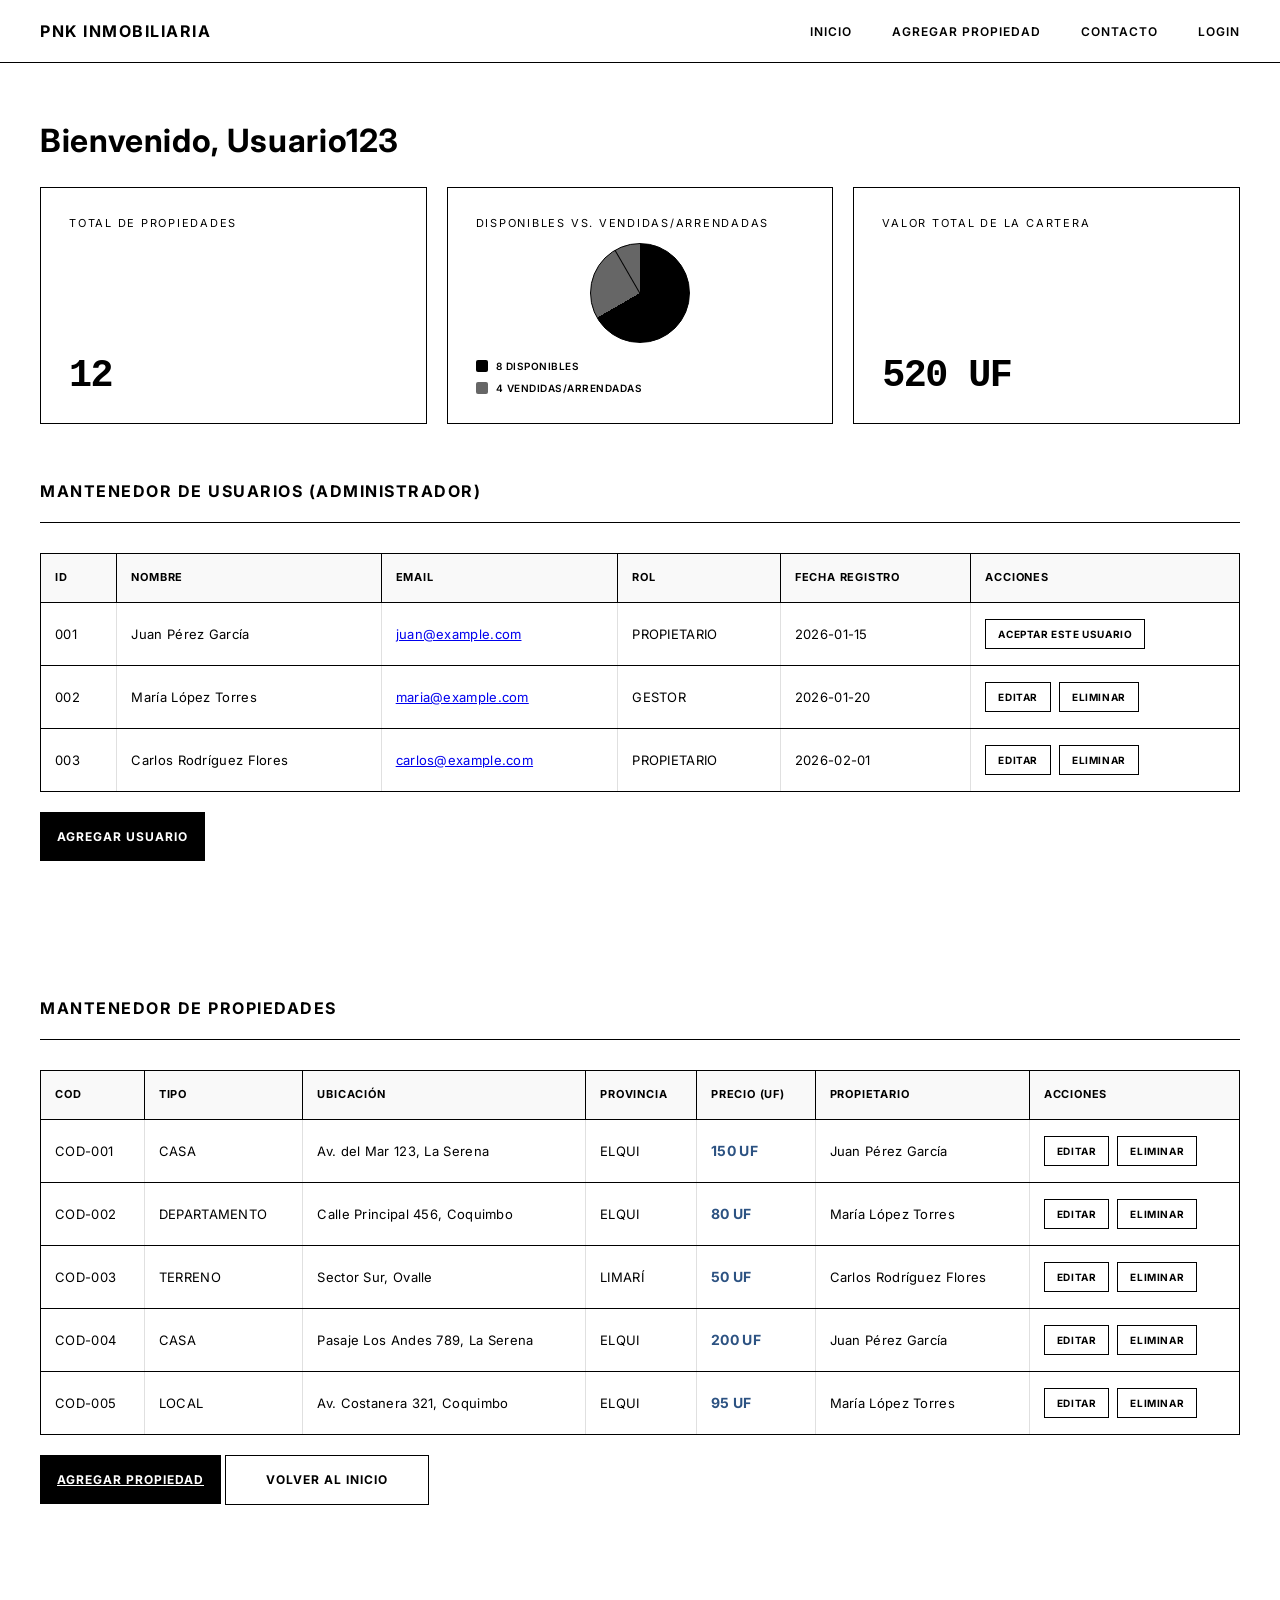
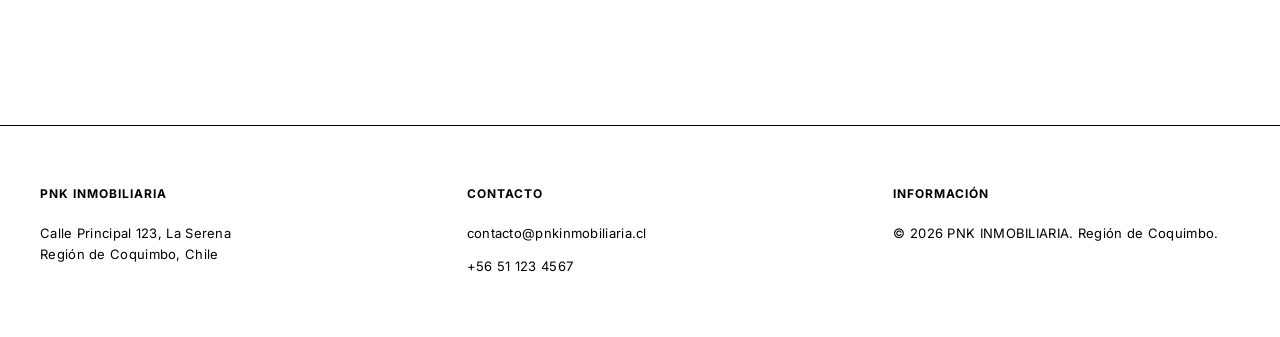
<file: dashboard.html>
<!DOCTYPE html>
<html lang="es">

<head>
    <meta charset="UTF-8">
    <meta name="viewport" content="width=device-width, initial-scale=1.0">
    <meta name="description" content="PNK INMOBILIARIA - Dashboard Administrativo.">
    <title>DASHBOARD | PNK INMOBILIARIA</title>
    <link rel="preconnect" href="https://fonts.googleapis.com">
    <link rel="preconnect" href="https://fonts.gstatic.com" crossorigin>
    <link href="https://fonts.googleapis.com/css2?family=Inter:wght@400;600;700&display=swap" rel="stylesheet">
    <link rel="stylesheet" href="styles.css">
</head>

<body>
    <nav class="navbar" role="navigation" aria-label="Navegación principal">
        <div class="navbar-content">
            <a href="index.html" class="brand">PNK INMOBILIARIA</a>
            <ul class="nav-links">
                <li><a href="index.html">INICIO</a></li>
                <li><a href="publicacion-inmueble.html">AGREGAR PROPIEDAD</a></li>
                <li><a href="#contacto">CONTACTO</a></li>
                <li><a href="login.html">LOGIN</a></li>
            </ul>
        </div>
    </nav>

    <main class="dashboard-main">
        <section class="dashboard-hero">
            <h1>Bienvenido, Usuario123</h1>
            <div class="dashboard-metrics">
                <div class="metric-card">
                    <span class="metric-label">Total de Propiedades</span>
                    <strong class="metric-value">12</strong>
                </div>
                <div class="metric-card">
                    <span class="metric-label">Disponibles vs. Vendidas/Arrendadas</span>
                    <div class="chart-container">
                        <div class="pie-chart"></div>
                        <div class="chart-legend">
                            <div class="legend-item">
                                <span class="legend-color legend-available"></span>
                                <span class="legend-text">8 Disponibles</span>
                            </div>
                            <div class="legend-item">
                                <span class="legend-color legend-sold"></span>
                                <span class="legend-text">4 Vendidas/Arrendadas</span>
                            </div>
                        </div>
                    </div>
                </div>
                <div class="metric-card">
                    <span class="metric-label">Valor Total de la Cartera</span>
                    <strong class="metric-value">520 UF</strong>
                </div>
            </div>
        </section>
        <!-- Mantenedor de Usuarios -->
        <section class="dashboard-section" aria-labelledby="users-title">
            <h2 id="users-title" class="section-title">MANTENEDOR DE USUARIOS (Administrador)</h2>
            <div class="table-wrapper">
                <table role="table" aria-label="Tabla de usuarios registrados">
                    <thead>
                        <tr>
                            <th>ID</th>
                            <th>NOMBRE</th>
                            <th>EMAIL</th>
                            <th>ROL</th>
                            <th>FECHA REGISTRO</th>
                            <th>ACCIONES</th>
                        </tr>
                    </thead>
                    <tbody>
                        <tr>
                            <td>001</td>
                            <td>Juan Pérez García</td>
                            <td><a href="mailto:juan@example.com">juan@example.com</a></td>
                            <td>PROPIETARIO</td>
                            <td>2026-01-15</td>
                            <td class="actions-cell">
                                <button class="btn-action" aria-label="Aceptar usuario Juan Pérez García">Aceptar este
                                    usuario</button>
                            </td>
                        </tr>
                        <tr>
                            <td>002</td>
                            <td>María López Torres</td>
                            <td><a href="mailto:maria@example.com">maria@example.com</a></td>
                            <td>GESTOR</td>
                            <td>2026-01-20</td>
                            <td class="actions-cell">
                                <button class="btn-action"
                                    aria-label="Editar usuario María López Torres">EDITAR</button>
                                <button class="btn-action"
                                    aria-label="Eliminar usuario María López Torres">ELIMINAR</button>
                            </td>
                        </tr>
                        <tr>
                            <td>003</td>
                            <td>Carlos Rodríguez Flores</td>
                            <td><a href="mailto:carlos@example.com">carlos@example.com</a></td>
                            <td>PROPIETARIO</td>
                            <td>2026-02-01</td>
                            <td class="actions-cell">
                                <button class="btn-action"
                                    aria-label="Editar usuario Carlos Rodríguez Flores">EDITAR</button>
                                <button class="btn-action"
                                    aria-label="Eliminar usuario Carlos Rodríguez Flores">ELIMINAR</button>
                            </td>
                        </tr>
                    </tbody>
                </table>
            </div>
            <button class="btn-add" id="btn-add-user" aria-label="Agregar nuevo usuario">AGREGAR USUARIO</button>
        </section>

        <!-- Mantenedor de Propiedades -->
        <section class="dashboard-section" aria-labelledby="properties-title">
            <h2 id="properties-title" class="section-title">MANTENEDOR DE PROPIEDADES</h2>
            <div class="table-wrapper">
                <table role="table" aria-label="Tabla de propiedades registradas">
                    <thead>
                        <tr>
                            <th>COD</th>
                            <th>TIPO</th>
                            <th>UBICACIÓN</th>
                            <th>PROVINCIA</th>
                            <th>PRECIO (UF)</th>
                            <th>PROPIETARIO</th>
                            <th>ACCIONES</th>
                        </tr>
                    </thead>
                    <tbody>
                        <tr>
                            <td>COD-001</td>
                            <td>CASA</td>
                            <td>Av. del Mar 123, La Serena</td>
                            <td>ELQUI</td>
                            <td class="price-cell">150 UF</td>
                            <td>Juan Pérez García</td>
                            <td class="actions-cell">
                                <button class="btn-action" aria-label="Editar propiedad COD-001">EDITAR</button>
                                <button class="btn-action" aria-label="Eliminar propiedad COD-001">ELIMINAR</button>
                            </td>
                        </tr>
                        <tr>
                            <td>COD-002</td>
                            <td>DEPARTAMENTO</td>
                            <td>Calle Principal 456, Coquimbo</td>
                            <td>ELQUI</td>
                            <td class="price-cell">80 UF</td>
                            <td>María López Torres</td>
                            <td class="actions-cell">
                                <button class="btn-action" aria-label="Editar propiedad COD-002">EDITAR</button>
                                <button class="btn-action" aria-label="Eliminar propiedad COD-002">ELIMINAR</button>
                            </td>
                        </tr>
                        <tr>
                            <td>COD-003</td>
                            <td>TERRENO</td>
                            <td>Sector Sur, Ovalle</td>
                            <td>LIMARÍ</td>
                            <td class="price-cell">50 UF</td>
                            <td>Carlos Rodríguez Flores</td>
                            <td class="actions-cell">
                                <button class="btn-action" aria-label="Editar propiedad COD-003">EDITAR</button>
                                <button class="btn-action" aria-label="Eliminar propiedad COD-003">ELIMINAR</button>
                            </td>
                        </tr>
                        <tr>
                            <td>COD-004</td>
                            <td>CASA</td>
                            <td>Pasaje Los Andes 789, La Serena</td>
                            <td>ELQUI</td>
                            <td class="price-cell">200 UF</td>
                            <td>Juan Pérez García</td>
                            <td class="actions-cell">
                                <button class="btn-action" aria-label="Editar propiedad COD-004">EDITAR</button>
                                <button class="btn-action" aria-label="Eliminar propiedad COD-004">ELIMINAR</button>
                            </td>
                        </tr>
                        <tr>
                            <td>COD-005</td>
                            <td>LOCAL</td>
                            <td>Av. Costanera 321, Coquimbo</td>
                            <td>ELQUI</td>
                            <td class="price-cell">95 UF</td>
                            <td>María López Torres</td>
                            <td class="actions-cell">
                                <button class="btn-action" aria-label="Editar propiedad COD-005">EDITAR</button>
                                <button class="btn-action" aria-label="Eliminar propiedad COD-005">ELIMINAR</button>
                            </td>
                        </tr>
                    </tbody>
                </table>
            </div>
            <div class="dashboard-buttons">
                <a href="publicacion-inmueble.html" class="btn-add" aria-label="Agregar nueva propiedad">AGREGAR
                    PROPIEDAD</a>
                <a href="index.html" class="btn-tertiary">VOLVER AL INICIO</a>
            </div>
        </section>
    </main>

    <footer class="footer" role="contentinfo">
        <div class="footer-content">
            <div class="footer-section">
                <h3>PNK INMOBILIARIA</h3>
                <address>
                    <p>Calle Principal 123, La Serena</p>
                    <p>Región de Coquimbo, Chile</p>
                </address>
            </div>
            <div class="footer-section">
                <h4>CONTACTO</h4>
                <p><a href="mailto:contacto@pnkinmobiliaria.cl">contacto@pnkinmobiliaria.cl</a></p>
                <p><a href="tel:+56511234567">+56 51 123 4567</a></p>
            </div>
            <div class="footer-section">
                <h4>INFORMACIÓN</h4>
                <p>&copy; 2026 PNK INMOBILIARIA. Región de Coquimbo.</p>
            </div>
        </div>
    </footer>

    <!-- Modal Agregar Usuario -->
    <div id="modal-add-user" class="modal" aria-hidden="true">
        <div class="modal-content">
            <button class="modal-close" aria-label="Cerrar modal">&times;</button>
            <h2 class="modal-title">AGREGAR USUARIO</h2>

            <div class="form-group">
                <label for="user-type">TIPO DE USUARIO</label>
                <select id="user-type" name="user-type" required>
                    <option value="">Seleccionar tipo de usuario</option>
                    <option value="propietario">PROPIETARIO</option>
                    <option value="gestor">GESTOR INMOBILIARIO</option>
                </select>
            </div>

            <!-- Formulario Propietario -->
            <form id="form-propietario" class="user-form" style="display: none;">
                <fieldset class="form-fieldset">
                    <legend>DATOS PROPIETARIO</legend>

                    <div class="form-group">
                        <label for="prop-rut">RUT</label>
                        <input type="text" id="prop-rut" name="rut" placeholder="XX.XXX.XXX-X" required
                            pattern="\d{1,2}\.\d{3}\.\d{3}-[\dKk]">
                    </div>

                    <div class="form-group">
                        <label for="prop-nombre">NOMBRE COMPLETO</label>
                        <input type="text" id="prop-nombre" name="nombre" required>
                    </div>

                    <div class="form-group">
                        <label for="prop-fecha-nac">FECHA DE NACIMIENTO</label>
                        <input type="date" id="prop-fecha-nac" name="fecha-nacimiento" required>
                    </div>

                    <div class="form-group">
                        <label for="prop-email">CORREO ELECTRÓNICO</label>
                        <input type="email" id="prop-email" name="email" required>
                    </div>

                    <div class="form-group">
                        <label for="prop-telefono">TELÉFONO MÓVIL</label>
                        <input type="tel" id="prop-telefono" name="telefono" required>
                    </div>

                    <div class="form-group">
                        <label for="prop-sexo">SEXO</label>
                        <select id="prop-sexo" name="sexo" required>
                            <option value="">Seleccionar</option>
                            <option value="masculino">Masculino</option>
                            <option value="femenino">Femenino</option>
                            <option value="otro">Otro</option>
                        </select>
                    </div>

                    <div class="form-group">
                        <label for="prop-registro-bienes">N° REGISTRO BIENES RAÍCES</label>
                        <input type="text" id="prop-registro-bienes" name="registro-bienes" required>
                    </div>

                    <div class="form-group">
                        <label for="prop-password">CONTRASEÑA</label>
                        <input type="password" id="prop-password" name="password" minlength="8" required>
                    </div>

                    <div class="form-group">
                        <label for="prop-confirm-password">CONFIRMAR CONTRASEÑA</label>
                        <input type="password" id="prop-confirm-password" name="confirm-password" required>
                    </div>
                </fieldset>

                <div class="form-notice">
                    <p><strong>Nota:</strong> El usuario quedará en estado PENDIENTE hasta que el Administrador active
                        la cuenta.</p>
                </div>

                <button type="submit" class="btn-submit">REGISTRAR PROPIETARIO</button>
            </form>

            <!-- Formulario Gestor -->
            <form id="form-gestor" class="user-form" style="display: none;">
                <fieldset class="form-fieldset">
                    <legend>DATOS GESTOR INMOBILIARIO</legend>

                    <div class="form-group">
                        <label for="gest-rut">RUT</label>
                        <input type="text" id="gest-rut" name="rut" placeholder="XX.XXX.XXX-X" required
                            pattern="\d{1,2}\.\d{3}\.\d{3}-[\dKk]">
                    </div>

                    <div class="form-group">
                        <label for="gest-nombre">NOMBRE COMPLETO</label>
                        <input type="text" id="gest-nombre" name="nombre" required>
                    </div>

                    <div class="form-group">
                        <label for="gest-fecha-nac">FECHA DE NACIMIENTO</label>
                        <input type="date" id="gest-fecha-nac" name="fecha-nacimiento" required>
                    </div>

                    <div class="form-group">
                        <label for="gest-email">CORREO ELECTRÓNICO</label>
                        <input type="email" id="gest-email" name="email" required>
                    </div>

                    <div class="form-group">
                        <label for="gest-telefono">TELÉFONO MÓVIL</label>
                        <input type="tel" id="gest-telefono" name="telefono" required>
                    </div>

                    <div class="form-group">
                        <label for="gest-sexo">SEXO</label>
                        <select id="gest-sexo" name="sexo" required>
                            <option value="">Seleccionar</option>
                            <option value="masculino">Masculino</option>
                            <option value="femenino">Femenino</option>
                            <option value="otro">Otro</option>
                        </select>
                    </div>

                    <div class="form-group">
                        <label for="gest-certificado">CERTIFICADO DE ANTECEDENTES</label>
                        <input type="file" id="gest-certificado" name="certificado" accept=".pdf,.jpg,.jpeg,.png"
                            required>
                    </div>

                    <div class="form-group">
                        <label for="gest-password">CONTRASEÑA</label>
                        <input type="password" id="gest-password" name="password" minlength="8" required>
                    </div>

                    <div class="form-group">
                        <label for="gest-confirm-password">CONFIRMAR CONTRASEÑA</label>
                        <input type="password" id="gest-confirm-password" name="confirm-password" required>
                    </div>
                </fieldset>

                <div class="form-notice">
                    <p><strong>Nota:</strong> El usuario quedará en estado PENDIENTE hasta que el Administrador active
                        la cuenta.</p>
                </div>

                <button type="submit" class="btn-submit">REGISTRAR GESTOR</button>
            </form>
        </div>
    </div>

    <script>
        // Variables del modal
        const modal = document.getElementById('modal-add-user');
        const btnAddUser = document.getElementById('btn-add-user');
        const modalClose = document.querySelector('.modal-close');
        const userTypeSelect = document.getElementById('user-type');
        const formPropietario = document.getElementById('form-propietario');
        const formGestor = document.getElementById('form-gestor');

        // Abrir modal
        btnAddUser.addEventListener('click', () => {
            modal.setAttribute('aria-hidden', 'false');
            modal.style.display = 'flex';
            document.body.style.overflow = 'hidden';
        });

        // Cerrar modal
        modalClose.addEventListener('click', closeModal);
        modal.addEventListener('click', (e) => {
            if (e.target === modal) closeModal();
        });

        function closeModal() {
            modal.setAttribute('aria-hidden', 'true');
            modal.style.display = 'none';
            document.body.style.overflow = '';
            // Limpiar formularios
            userTypeSelect.value = '';
            formPropietario.reset();
            formGestor.reset();
            formPropietario.style.display = 'none';
            formGestor.style.display = 'none';
        }

        // Cambiar formulario según tipo de usuario
        userTypeSelect.addEventListener('change', (e) => {
            const tipo = e.target.value;
            formPropietario.style.display = 'none';
            formGestor.style.display = 'none';

            if (tipo === 'propietario') {
                formPropietario.style.display = 'block';
            } else if (tipo === 'gestor') {
                formGestor.style.display = 'block';
            }
        });

        // Validar contraseñas Propietario
        formPropietario.addEventListener('submit', (e) => {
            e.preventDefault();
            const password = document.getElementById('prop-password').value;
            const confirmPassword = document.getElementById('prop-confirm-password').value;

            if (password !== confirmPassword) {
                alert('Las contraseñas no coinciden');
                return;
            }

            // Aquí iría la lógica para guardar el usuario
            alert('Propietario registrado exitosamente. Queda en estado PENDIENTE.');
            closeModal();
        });

        // Validar contraseñas Gestor
        formGestor.addEventListener('submit', (e) => {
            e.preventDefault();
            const password = document.getElementById('gest-password').value;
            const confirmPassword = document.getElementById('gest-confirm-password').value;

            if (password !== confirmPassword) {
                alert('Las contraseñas no coinciden');
                return;
            }

            // Aquí iría la lógica para guardar el usuario
            alert('Gestor inmobiliario registrado exitosamente. Queda en estado PENDIENTE.');
            closeModal();
        });
    </script>

</body>

</html>
</file>
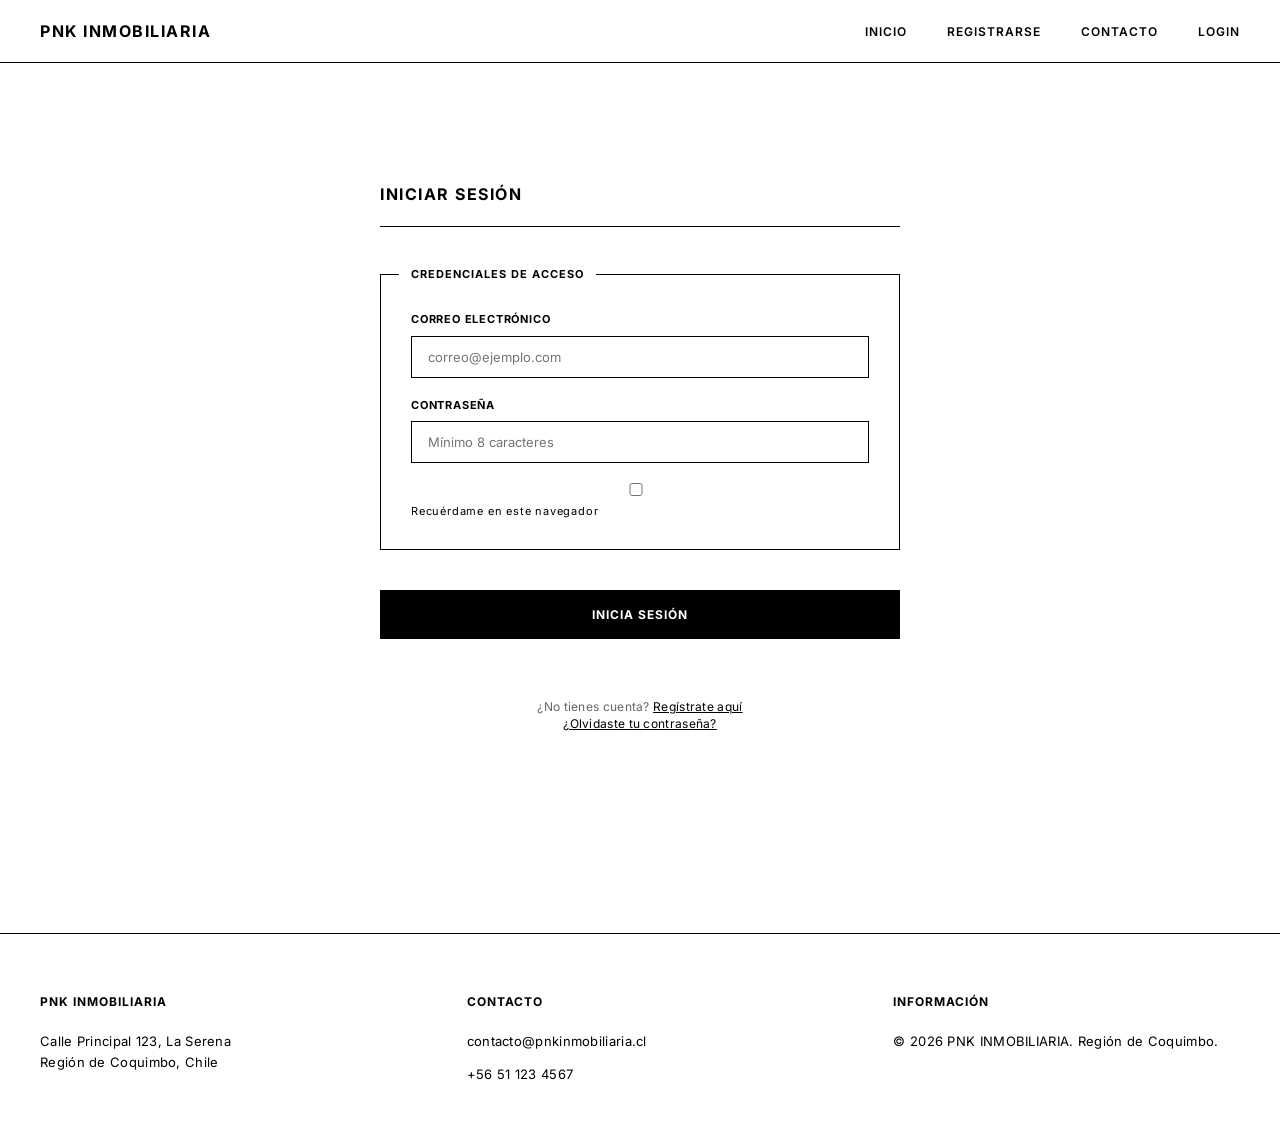
<file: login.html>
<!DOCTYPE html>
<html lang="es">

<head>
    <meta charset="UTF-8">
    <meta name="viewport" content="width=device-width, initial-scale=1.0">
    <title>Iniciar Sesión - PNK Inmobiliaria</title>
    <link href="https://fonts.googleapis.com/css2?family=Inter:wght@400;600;700&display=swap" rel="stylesheet">
    <link rel="stylesheet" href="styles.css">
</head>

<body>
    <!-- Navigation -->
    <nav class="navbar" role="navigation" aria-label="Navegación principal">
        <div class="navbar-content">
            <a href="index.html" class="brand">PNK INMOBILIARIA</a>
            <ul class="nav-links">
                <li><a href="index.html">INICIO</a></li>
                <li><a href="registro-usuarios.html">REGISTRARSE</a></li>
                <li><a href="#contacto">CONTACTO</a></li>
                <li><a href="login.html" class="active">LOGIN</a></li>
            </ul>
        </div>
    </nav>

    <!-- Main Content -->
    <main>
        <section class="form-section">
            <h1 class="form-heading">INICIAR SESIÓN</h1>

            <form class="form-container" aria-label="Formulario de inicio de sesión">
                <fieldset class="form-fieldset">
                    <legend>CREDENCIALES DE ACCESO</legend>

                    <div class="form-group">
                        <label for="email">CORREO ELECTRÓNICO</label>
                        <input type="email" id="email" name="email" required aria-required="true"
                            placeholder="correo@ejemplo.com" />
                    </div>

                    <div class="form-group">
                        <label for="password">CONTRASEÑA</label>
                        <input type="password" id="password" name="password" required aria-required="true" minlength="8"
                            placeholder="Mínimo 8 caracteres" />
                    </div>

                    <div class="form-group">
                        <input type="checkbox" id="remember-me" name="remember-me"
                            style="width: auto; height: auto; margin-right: 8px; cursor: pointer;" />
                        <label for="remember-me"
                            style="margin-bottom: 0; display: inline; font-weight: 400; text-transform: none;">Recuérdame
                            en este navegador</label>
                    </div>
                </fieldset>

                <button type="submit" class="btn-submit">INICIA SESIÓN</button>

                <div class="form-footer">
                    <p>¿No tienes cuenta? <a href="registro-usuarios.html">Regístrate aquí</a></p>
                    <p><a href="#recuperar" onclick="mostrarRecuperacion(event)">¿Olvidaste tu contraseña?</a></p>
                </div>
            </form>
        </section>

        <!-- Password Recovery Section (Hidden by default) -->
        <section class="form-section" id="recuperar-section" style="display: none;">
            <h1 class="form-heading">RECUPERAR CONTRASEÑA</h1>

            <form class="form-container" aria-label="Formulario de recuperación de contraseña">
                <fieldset class="form-fieldset">
                    <legend>CORREO ELECTRÓNICO</legend>

                    <div class="form-group">
                        <label for="email-recuperar">CORREO REGISTRADO</label>
                        <input type="email" id="email-recuperar" name="email-recuperar" required aria-required="true"
                            placeholder="correo@ejemplo.com" />
                    </div>

                    <span class="form-hint">Enviaremos un enlace de recuperación a tu correo electrónico</span>
                </fieldset>

                <button type="submit" class="btn-submit">ENVIAR ENLACE DE RECUPERACIÓN</button>

                <div class="form-footer">
                    <p><a href="#login" onclick="mostrarLogin(event)">Volver al inicio de sesión</a></p>
                </div>
            </form>
        </section>
    </main>

    <footer id="contacto" class="footer" role="contentinfo">
        <div class="footer-content">
            <div class="footer-section">
                <h3>PNK INMOBILIARIA</h3>
                <address>
                    <p>Calle Principal 123, La Serena</p>
                    <p>Región de Coquimbo, Chile</p>
                </address>
            </div>
            <div class="footer-section">
                <h4>CONTACTO</h4>
                <p><a href="mailto:contacto@pnkinmobiliaria.cl">contacto@pnkinmobiliaria.cl</a></p>
                <p><a href="tel:+56511234567">+56 51 123 4567</a></p>
            </div>
            <div class="footer-section">
                <h4>INFORMACIÓN</h4>
                <p>&copy; 2026 PNK INMOBILIARIA. Región de Coquimbo.</p>
            </div>
        </div>
    </footer>

    <script>
        function mostrarRecuperacion(e) {
            e.preventDefault();
            document.querySelector('section:not(#recuperar-section)').style.display = 'none';
            document.getElementById('recuperar-section').style.display = 'block';
        }

        function mostrarLogin(e) {
            e.preventDefault();
            document.getElementById('recuperar-section').style.display = 'none';
            document.querySelector('section:not(#recuperar-section)').style.display = 'block';
        }

        // Form submit handlers
        document.querySelectorAll('form').forEach(form => {
            form.addEventListener('submit', function (e) {
                e.preventDefault();
                alert('Funcionalidad será integrada con backend próximamente.');
            });
        });
    </script>
</body>

</html>
</file>
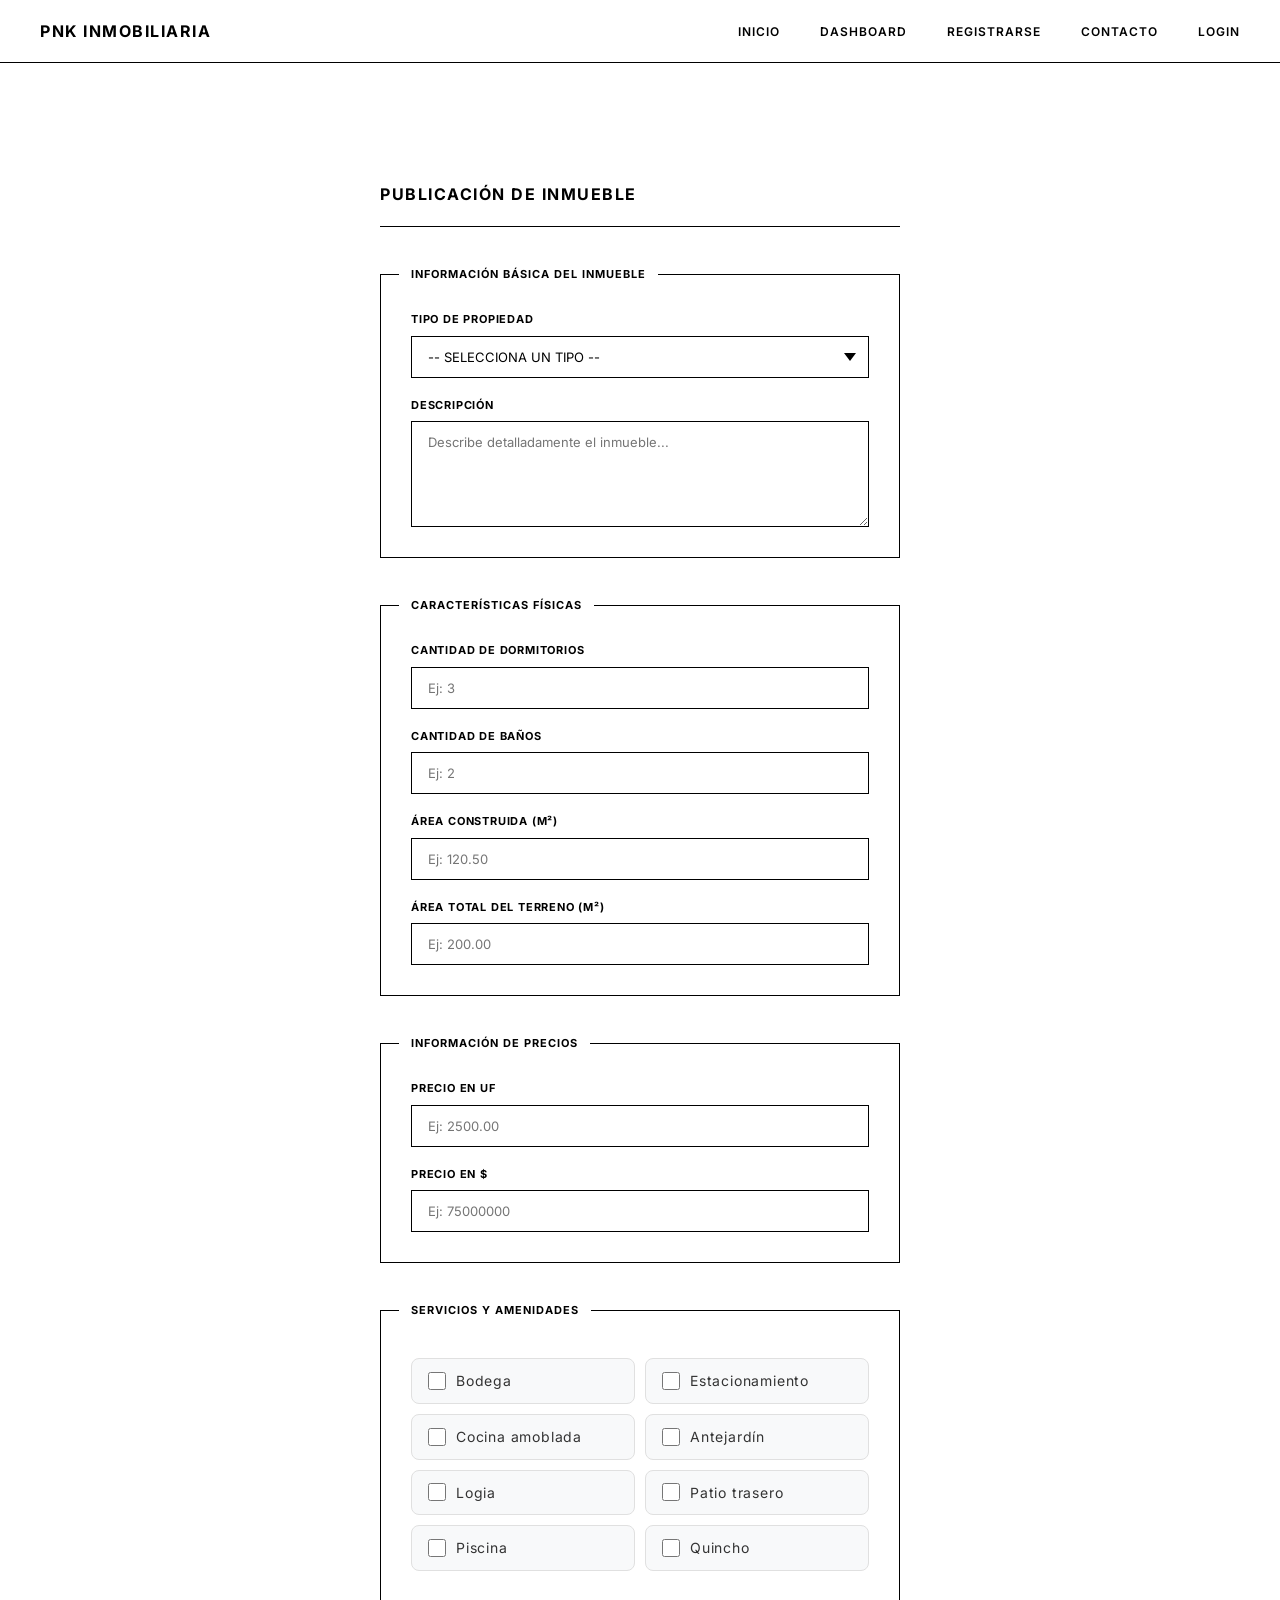
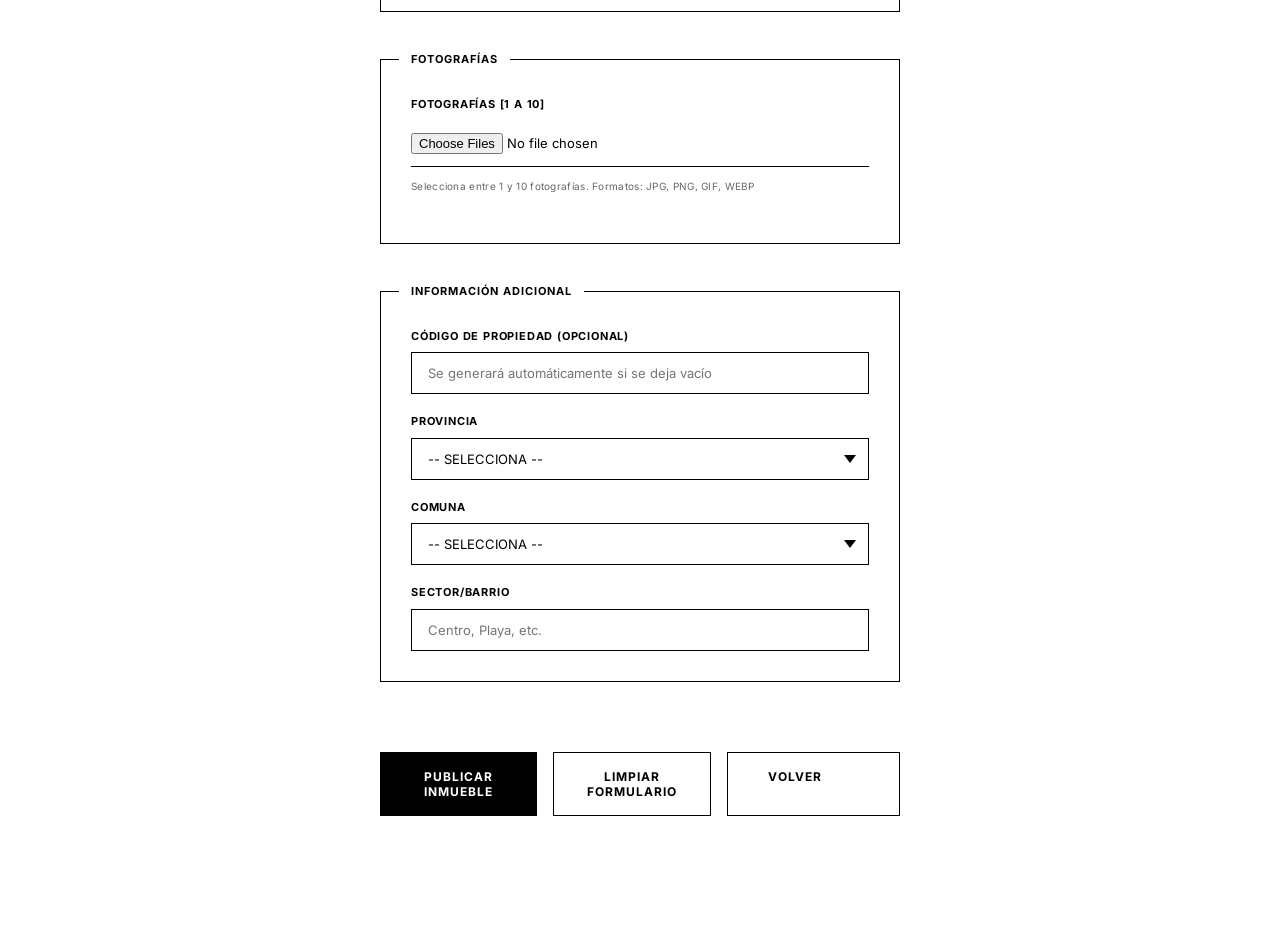
<file: publicacion-inmueble.html>
<!DOCTYPE html>
<html lang="es">

<head>
    <meta charset="UTF-8">
    <meta name="viewport" content="width=device-width, initial-scale=1.0">
    <title>Publicación de Inmueble - PNK Inmobiliaria</title>
    <link href="https://fonts.googleapis.com/css2?family=Inter:wght@400;600;700&display=swap" rel="stylesheet">
    <link rel="stylesheet" href="styles.css">
</head>

<body>
    <!-- Navigation -->
    <nav class="navbar" role="navigation" aria-label="Navegación principal">
        <div class="navbar-content">
            <a href="index.html" class="brand">PNK INMOBILIARIA</a>
            <ul class="nav-links">
                <li><a href="index.html">INICIO</a></li>
                <li><a href="dashboard.html">DASHBOARD</a></li>
                <li><a href="registro-usuarios.html">REGISTRARSE</a></li>
                <li><a href="#contacto">CONTACTO</a></li>
                <li><a href="login.html">LOGIN</a></li>
            </ul>
        </div>
    </nav>

    <!-- Main Content -->
    <main>
        <section class="form-section">
            <h1 class="form-heading">PUBLICACIÓN DE INMUEBLE</h1>

            <form class="form-container" aria-label="Formulario de publicación de inmueble">
                
                <!-- INFORMACIÓN BÁSICA -->
                <fieldset class="form-fieldset">
                    <legend>INFORMACIÓN BÁSICA DEL INMUEBLE</legend>

                    <div class="form-group">
                        <label for="tipo-propiedad">Tipo de Propiedad</label>
                        <select id="tipo-propiedad" name="tipo-propiedad" required aria-required="true">
                            <option value="">-- SELECCIONA UN TIPO --</option>
                            <option value="casa">CASA</option>
                            <option value="apartamento">APARTAMENTO</option>
                            <option value="local">LOCAL COMERCIAL</option>
                            <option value="oficina">OFICINA</option>
                            <option value="terreno">TERRENO</option>
                        </select>
                    </div>

                    <div class="form-group">
                        <label for="descripcion">Descripción</label>
                        <textarea id="descripcion" name="descripcion" required aria-required="true" 
                            placeholder="Describe detalladamente el inmueble..." rows="5"></textarea>
                    </div>

                </fieldset>

                <!-- CARACTERÍSTICAS FÍSICAS -->
                <fieldset class="form-fieldset">
                    <legend>CARACTERÍSTICAS FÍSICAS</legend>

                    <div class="form-group">
                        <label for="dormitorios">Cantidad de Dormitorios</label>
                        <input type="number" id="dormitorios" name="dormitorios" required aria-required="true" 
                            min="0" placeholder="Ej: 3" />
                    </div>

                    <div class="form-group">
                        <label for="banios">Cantidad de Baños</label>
                        <input type="number" id="banios" name="banios" required aria-required="true" 
                            min="0" placeholder="Ej: 2" />
                    </div>

                    <div class="form-group">
                        <label for="area-construida">Área Construida (m²)</label>
                        <input type="number" id="area-construida" name="area-construida" required aria-required="true" 
                            min="0" step="0.01" placeholder="Ej: 120.50" />
                    </div>

                    <div class="form-group">
                        <label for="area-total">Área Total del Terreno (m²)</label>
                        <input type="number" id="area-total" name="area-total" required aria-required="true" 
                            min="0" step="0.01" placeholder="Ej: 200.00" />
                    </div>

                </fieldset>

                <!-- PRECIOS -->
                <fieldset class="form-fieldset">
                    <legend>INFORMACIÓN DE PRECIOS</legend>

                    <div class="form-group">
                        <label for="precio-uf">Precio en UF</label>
                        <input type="number" id="precio-uf" name="precio-uf" required aria-required="true" 
                            min="0" step="0.01" placeholder="Ej: 2500.00" />
                    </div>

                    <div class="form-group">
                        <label for="precio-pesos">Precio en $</label>
                        <input type="number" id="precio-pesos" name="precio-pesos" required aria-required="true" 
                            min="0" step="100" placeholder="Ej: 75000000" />
                    </div>

                </fieldset>

                <!-- SERVICIOS Y AMENIDADES -->
                <fieldset class="form-fieldset">
                    <legend>SERVICIOS Y AMENIDADES</legend>

                    <div class="amenidades-grid">
                        <div class="form-group checkbox-group">
                            <label>
                                <input type="checkbox" id="bodega" name="bodega" />
                                Bodega
                            </label>
                        </div>

                        <div class="form-group checkbox-group">
                            <label>
                                <input type="checkbox" id="estacionamiento" name="estacionamiento" />
                                Estacionamiento
                            </label>
                        </div>

                        <div class="form-group checkbox-group">
                            <label>
                                <input type="checkbox" id="cocina-amoblada" name="cocina-amoblada" />
                                Cocina amoblada
                            </label>
                        </div>

                        <div class="form-group checkbox-group">
                            <label>
                                <input type="checkbox" id="antejardi" name="antejardi" />
                                Antejardín
                            </label>
                        </div>

                        <div class="form-group checkbox-group">
                            <label>
                                <input type="checkbox" id="logia" name="logia" />
                                Logia
                            </label>
                        </div>

                        <div class="form-group checkbox-group">
                            <label>
                                <input type="checkbox" id="patio-trasero" name="patio-trasero" />
                                Patio trasero
                            </label>
                        </div>

                        <div class="form-group checkbox-group">
                            <label>
                                <input type="checkbox" id="piscina" name="piscina" />
                                Piscina
                            </label>
                        </div>

                        <div class="form-group checkbox-group">
                            <label>
                                <input type="checkbox" id="quincho" name="quincho" />
                                Quincho
                            </label>
                        </div>
                    </div>

                </fieldset>

                <!-- FOTOGRAFÍAS -->
                <fieldset class="form-fieldset">
                    <legend>FOTOGRAFÍAS</legend>

                    <div class="form-group">
                        <label for="fotografias">Fotografías [1 a 10]</label>
                        <input type="file" id="fotografias" name="fotografias" multiple accept="image/*" 
                            aria-required="true" />
                        <span class="form-hint">Selecciona entre 1 y 10 fotografías. Formatos: JPG, PNG, GIF, WEBP</span>
                    </div>

                    <div id="fotos-preview" class="fotos-preview"></div>

                </fieldset>

                <!-- INFORMACIÓN ADICIONAL -->
                <fieldset class="form-fieldset">
                    <legend>INFORMACIÓN ADICIONAL</legend>

                    <div class="form-group">
                        <label for="codigo">Código de Propiedad (Opcional)</label>
                        <input type="text" id="codigo" name="codigo" placeholder="Se generará automáticamente si se deja vacío" />
                    </div>

                    <div class="form-group">
                        <label for="provincia">Provincia</label>
                        <select id="provincia" name="provincia" required>
                            <option value="">-- SELECCIONA --</option>
                            <option value="elqui">Elqui</option>
                            <option value="limari">Limarí</option>
                        </select>
                    </div>

                    <div class="form-group">
                        <label for="comuna">Comuna</label>
                        <select id="comuna" name="comuna" required>
                            <option value="">-- SELECCIONA --</option>
                            <option value="la-serena">La Serena</option>
                            <option value="coquimbo">Coquimbo</option>
                            <option value="ovalle">Ovalle</option>
                        </select>
                    </div>

                    <div class="form-group">
                        <label for="sector">Sector/Barrio</label>
                        <input type="text" id="sector" name="sector" placeholder="Centro, Playa, etc." required />
                    </div>

                </fieldset>

                <!-- BOTONES DE ACCIÓN -->
                <div class="form-actions">
                    <button type="submit" class="btn-primary">PUBLICAR INMUEBLE</button>
                    <button type="reset" class="btn-secondary">LIMPIAR FORMULARIO</button>
                    <a href="index.html" class="btn-tertiary">VOLVER</a>
                </div>

            </form>
        </section>
    </main>

    <script>
        let currentId = null;
        let uploadedPhotos = [];

        // Obtener parámetro ?id de la URL
        const params = new URLSearchParams(window.location.search);
        currentId = params.get('id');

        // Formatos de precios
        function formatCLP(valor) {
            if (!valor) return '';
            return Math.round(valor).toLocaleString('es-CL');
        }

        function parseNumber(str) {
            return parseFloat(str.replace(/[^0-9.,]/g, '').replace(',', '.'));
        }

        // Manejar múltiples fotos
        document.getElementById('fotografias').addEventListener('change', function(e) {
            const files = Array.from(e.target.files);
            uploadedPhotos = [];
            const preview = document.getElementById('fotos-preview');
            preview.innerHTML = '';

            files.slice(0, 10).forEach((file, index) => {
                const reader = new FileReader();
                reader.onload = function(event) {
                    uploadedPhotos.push(event.target.result);
                    const img = document.createElement('img');
                    img.src = event.target.result;
                    img.className = 'foto-preview-thumb';
                    img.style.maxWidth = '100px';
                    img.style.height = '100px';
                    img.style.objectFit = 'cover';
                    img.style.marginRight = '10px';
                    img.style.marginBottom = '10px';
                    img.style.cursor = 'pointer';
                    img.onclick = () => removePhoto(index);
                    preview.appendChild(img);
                };
                reader.readAsDataURL(file);
            });
        });

        function removePhoto(index) {
            uploadedPhotos.splice(index, 1);
            document.getElementById('fotografias').value = '';
            document.getElementById('fotos-preview').innerHTML = '';
        }

        // Cargar propiedad en modo edición
        function loadProperty(id) {
            const props = JSON.parse(localStorage.getItem('propiedades'));
            const prop = props[id];
            if (!prop) return;

            document.getElementById('tipo-propiedad').value = prop.tipo;
            document.getElementById('descripcion').value = prop.descripcion;
            document.getElementById('dormitorios').value = prop.dormitorios;
            document.getElementById('banios').value = prop.banos;
            document.getElementById('area-construida').value = prop.areaConstruida;
            document.getElementById('area-total').value = prop.areaTerreno;
            document.getElementById('precio-uf').value = prop.precioUF;
            document.getElementById('precio-pesos').value = formatCLP(prop.precioPesos);
            document.getElementById('codigo').value = prop.codigo;
            document.getElementById('provincia').value = prop.provincia;
            document.getElementById('comuna').value = prop.comuna;
            document.getElementById('sector').value = prop.sector;

            // Cargar amenidades
            prop.amenidades.forEach(amenidad => {
                const checkbox = document.getElementById(amenidad);
                if (checkbox) checkbox.checked = true;
            });

            // Cargar fotos existentes
            uploadedPhotos = prop.fotos || [];
            const preview = document.getElementById('fotos-preview');
            preview.innerHTML = '';
            uploadedPhotos.forEach((foto, index) => {
                const img = document.createElement('img');
                img.src = foto;
                img.className = 'foto-preview-thumb';
                img.style.maxWidth = '100px';
                img.style.height = '100px';
                img.style.objectFit = 'cover';
                img.style.marginRight = '10px';
                img.style.marginBottom = '10px';
                img.style.cursor = 'pointer';
                img.onclick = () => removePhoto(index);
                preview.appendChild(img);
            });

            document.querySelector('h1').textContent = 'EDITAR PROPIEDAD';
        }

        // Mostrar notificación
        function showNotification(message) {
            const toast = document.createElement('div');
            toast.className = 'toast-message';
            toast.innerHTML = `✓ ${message}`;
            document.body.appendChild(toast);

            setTimeout(() => {
                toast.style.opacity = '0';
                setTimeout(() => toast.remove(), 300);
            }, 3000);
        }

        // Manejar submit del formulario
        document.querySelector('form').addEventListener('submit', function(e) {
            e.preventDefault();

            if (uploadedPhotos.length === 0) {
                alert('Por favor, sube al menos una fotografía');
                return;
            }

            const props = JSON.parse(localStorage.getItem('propiedades'));
            const id = currentId || Math.max(...Object.keys(props).map(Number)) + 1;

            const formData = {
                id: parseInt(id),
                codigo: document.getElementById('codigo').value || `COD-${String(id).padStart(3, '0')}`,
                tipo: document.getElementById('tipo-propiedad').value,
                descripcion: document.getElementById('descripcion').value,
                dormitorios: parseInt(document.getElementById('dormitorios').value),
                banos: parseInt(document.getElementById('banios').value),
                areaConstruida: parseFloat(document.getElementById('area-construida').value),
                areaTerreno: parseFloat(document.getElementById('area-total').value),
                precioUF: parseFloat(document.getElementById('precio-uf').value),
                precioPesos: parseNumber(document.getElementById('precio-pesos').value),
                ubicacion: document.getElementById('comuna').value,
                provincia: document.getElementById('provincia').value,
                comuna: document.getElementById('comuna').value,
                sector: document.getElementById('sector').value,
                fotos: uploadedPhotos,
                amenidades: Array.from(document.querySelectorAll('.checkbox-group input:checked'))
                    .map(cb => cb.id),
                fechaPublicacion: new Date().toISOString().split('T')[0]
            };

            props[id] = formData;
            localStorage.setItem('propiedades', JSON.stringify(props));

            showNotification(currentId ? 'Propiedad actualizada exitosamente' : 'Publicación exitosa');

            setTimeout(() => {
                window.location.href = 'index.html';
            }, 2000);
        });

        // Cargar si está en modo edición
        if (currentId) {
            loadProperty(currentId);
        }

        // Ocultar campo fecha de publicación
        document.querySelector('[for="fecha-publicacion"]')?.parentElement.style.display = 'none';
        document.getElementById('solicitar-visita')?.parentElement.style.display = 'none';
    </script>
</body>

</html>
</file>
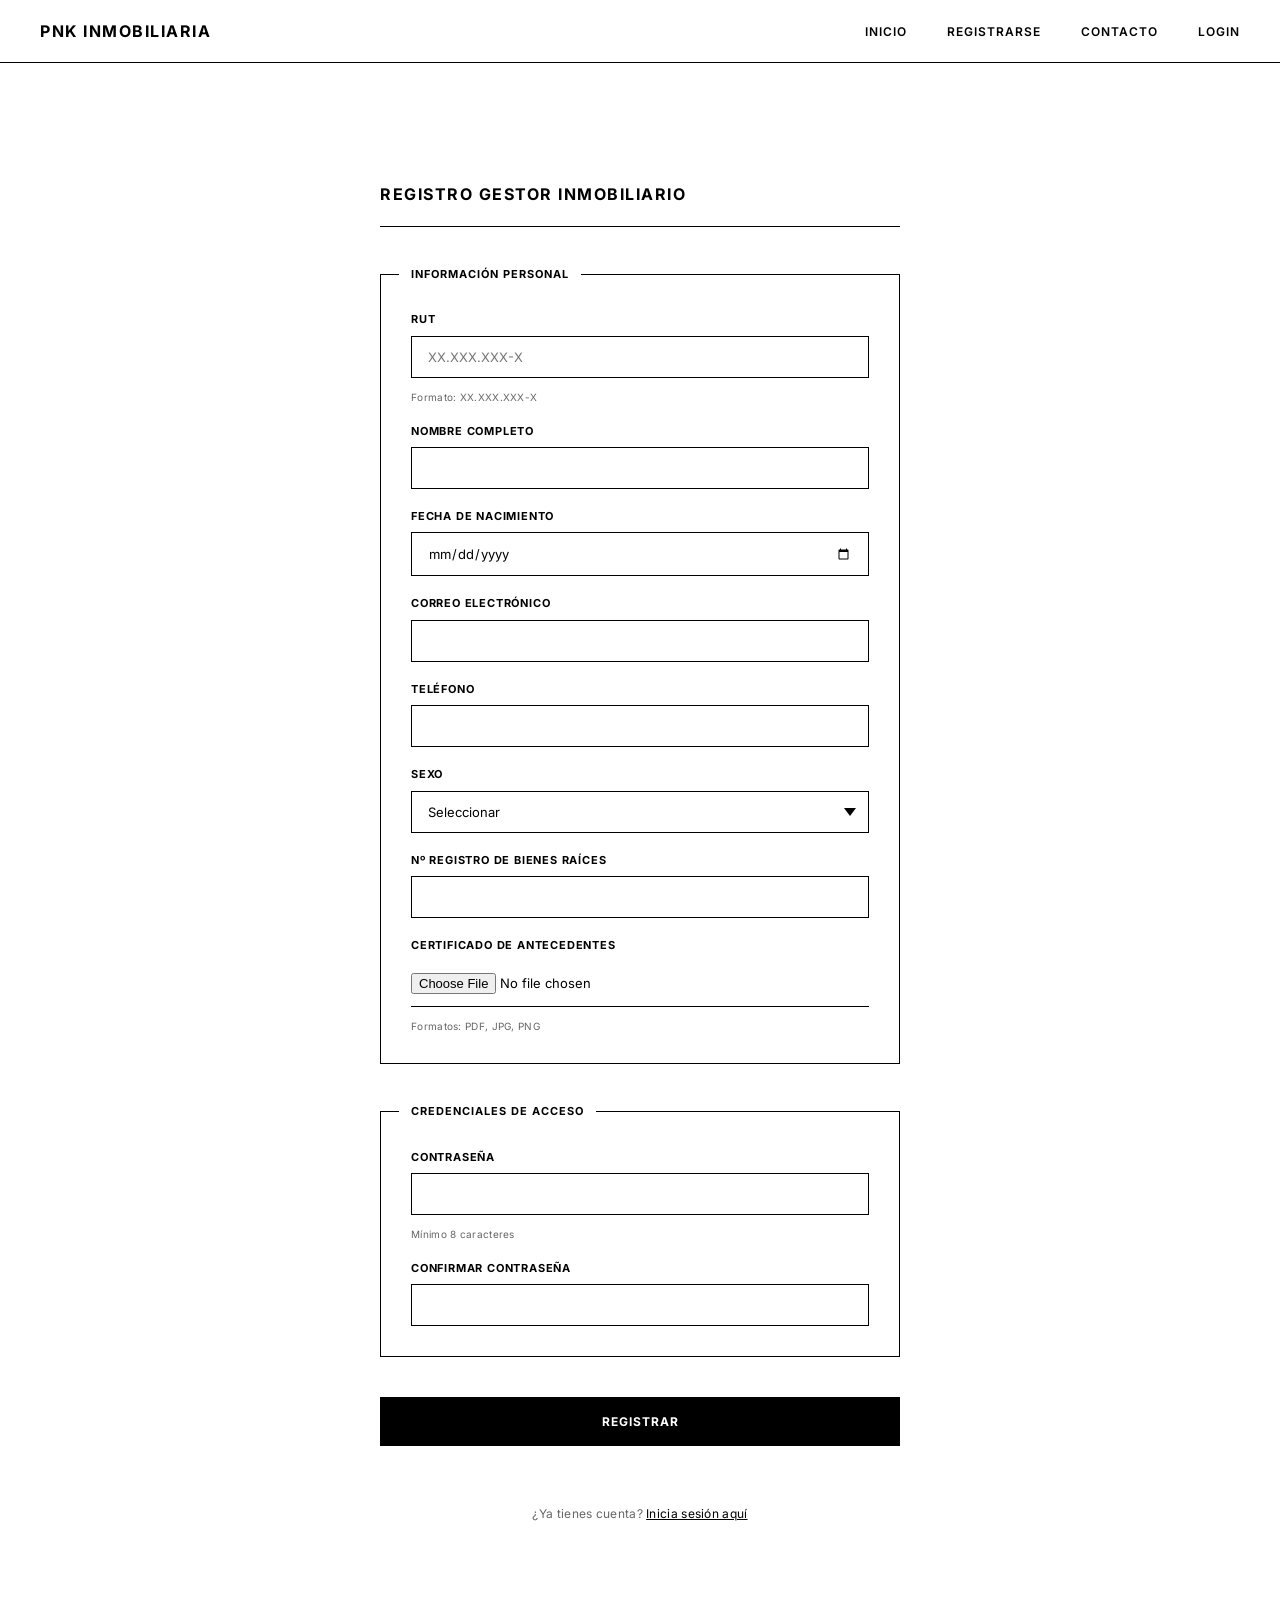
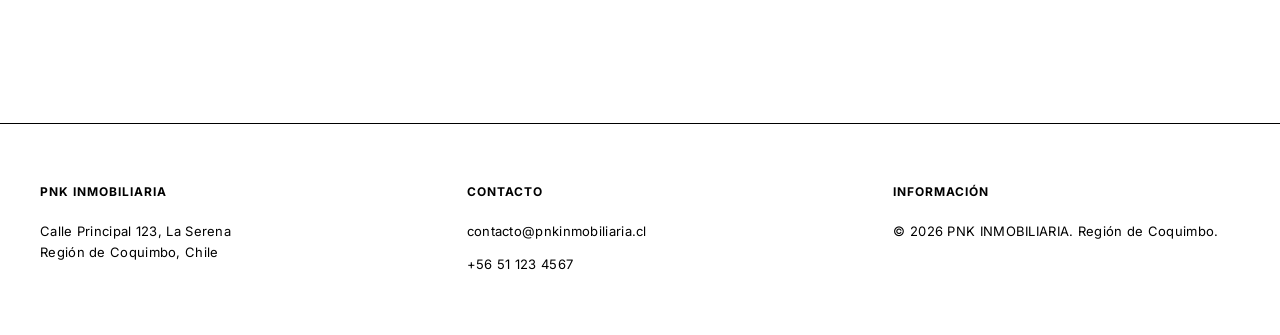
<file: registro-gestor.html>
<!DOCTYPE html>
<html lang="es">

<head>
    <meta charset="UTF-8">
    <meta name="viewport" content="width=device-width, initial-scale=1.0">
    <meta name="description" content="PNK INMOBILIARIA - Registro de Gestor.">
    <title>REGISTRO GESTOR | PNK INMOBILIARIA</title>
    <link rel="preconnect" href="https://fonts.googleapis.com">
    <link rel="preconnect" href="https://fonts.gstatic.com" crossorigin>
    <link href="https://fonts.googleapis.com/css2?family=Inter:wght@400;600;700&display=swap" rel="stylesheet">
    <link rel="stylesheet" href="styles.css">
</head>

<body>
    <nav class="navbar" role="navigation" aria-label="Navegación principal">
        <div class="navbar-content">
            <a href="index.html" class="brand">PNK INMOBILIARIA</a>
            <ul class="nav-links">
                <li><a href="index.html">INICIO</a></li>
                <li><a href="registro-usuarios.html">REGISTRARSE</a></li>
                <li><a href="index.html#contacto">CONTACTO</a></li>
                <li><a href="login.html">LOGIN</a></li>
            </ul>
        </div>
    </nav>

    <main>
        <section class="form-section" aria-labelledby="form-title">
            <h1 id="form-title" class="form-heading">REGISTRO GESTOR INMOBILIARIO</h1>

            <form method="post" action="#" class="form-container" aria-label="Formulario de registro de gestor">
                <fieldset class="form-fieldset">
                    <legend>INFORMACIÓN PERSONAL</legend>

                    <div class="form-group">
                        <label for="rut">RUT</label>
                        <input type="text" id="rut" name="rut" placeholder="XX.XXX.XXX-X" required
                            pattern="\d{1,2}\.\d{3}\.\d{3}-[\dKk]" aria-describedby="rut-help">
                        <span id="rut-help" class="form-hint">Formato: XX.XXX.XXX-X</span>
                    </div>

                    <div class="form-group">
                        <label for="nombre">NOMBRE COMPLETO</label>
                        <input type="text" id="nombre" name="nombre" required>
                    </div>

                    <div class="form-group">
                        <label for="fecha-nacimiento">FECHA DE NACIMIENTO</label>
                        <input type="date" id="fecha-nacimiento" name="fecha-nacimiento" required>
                    </div>

                    <div class="form-group">
                        <label for="email">CORREO ELECTRÓNICO</label>
                        <input type="email" id="email" name="email" required>
                    </div>

                    <div class="form-group">
                        <label for="telefono">TELÉFONO</label>
                        <input type="tel" id="telefono" name="telefono" required>
                    </div>

                    <div class="form-group">
                        <label for="sexo">SEXO</label>
                        <select id="sexo" name="sexo" required>
                            <option value="">Seleccionar</option>
                            <option value="masculino">Masculino</option>
                            <option value="femenino">Femenino</option>
                            <option value="otro">Otro</option>
                        </select>
                    </div>

                    <div class="form-group">
                        <label for="registro-bienes">Nº REGISTRO DE BIENES RAÍCES</label>
                        <input type="text" id="registro-bienes" name="registro-bienes" required>
                    </div>

                    <div class="form-group">
                        <label for="certificado">CERTIFICADO DE ANTECEDENTES</label>
                        <input type="file" id="certificado" name="certificado" accept=".pdf,.jpg,.jpeg,.png" required
                            aria-describedby="file-help">
                        <span id="file-help" class="form-hint">Formatos: PDF, JPG, PNG</span>
                    </div>
                </fieldset>

                <fieldset class="form-fieldset">
                    <legend>CREDENCIALES DE ACCESO</legend>

                    <div class="form-group">
                        <label for="password">CONTRASEÑA</label>
                        <input type="password" id="password" name="password" minlength="8" required
                            aria-describedby="password-help">
                        <span id="password-help" class="form-hint">Mínimo 8 caracteres</span>
                    </div>

                    <div class="form-group">
                        <label for="confirm-password">CONFIRMAR CONTRASEÑA</label>
                        <input type="password" id="confirm-password" name="confirm-password" required>
                    </div>
                </fieldset>

                <button type="submit" class="btn-submit">REGISTRAR</button>
                <p class="form-footer">
                    ¿Ya tienes cuenta? <a href="login.html">Inicia sesión aquí</a>
                </p>
            </form>
        </section>
    </main>

    <footer class="footer" role="contentinfo">
        <div class="footer-content">
            <div class="footer-section">
                <h3>PNK INMOBILIARIA</h3>
                <address>
                    <p>Calle Principal 123, La Serena</p>
                    <p>Región de Coquimbo, Chile</p>
                </address>
            </div>
            <div class="footer-section">
                <h4>CONTACTO</h4>
                <p><a href="mailto:contacto@pnkinmobiliaria.cl">contacto@pnkinmobiliaria.cl</a></p>
                <p><a href="tel:+56511234567">+56 51 123 4567</a></p>
            </div>
            <div class="footer-section">
                <h4>INFORMACIÓN</h4>
                <p>&copy; 2026 PNK INMOBILIARIA. Región de Coquimbo.</p>
            </div>
        </div>
    </footer>
</body>

</html>
</file>
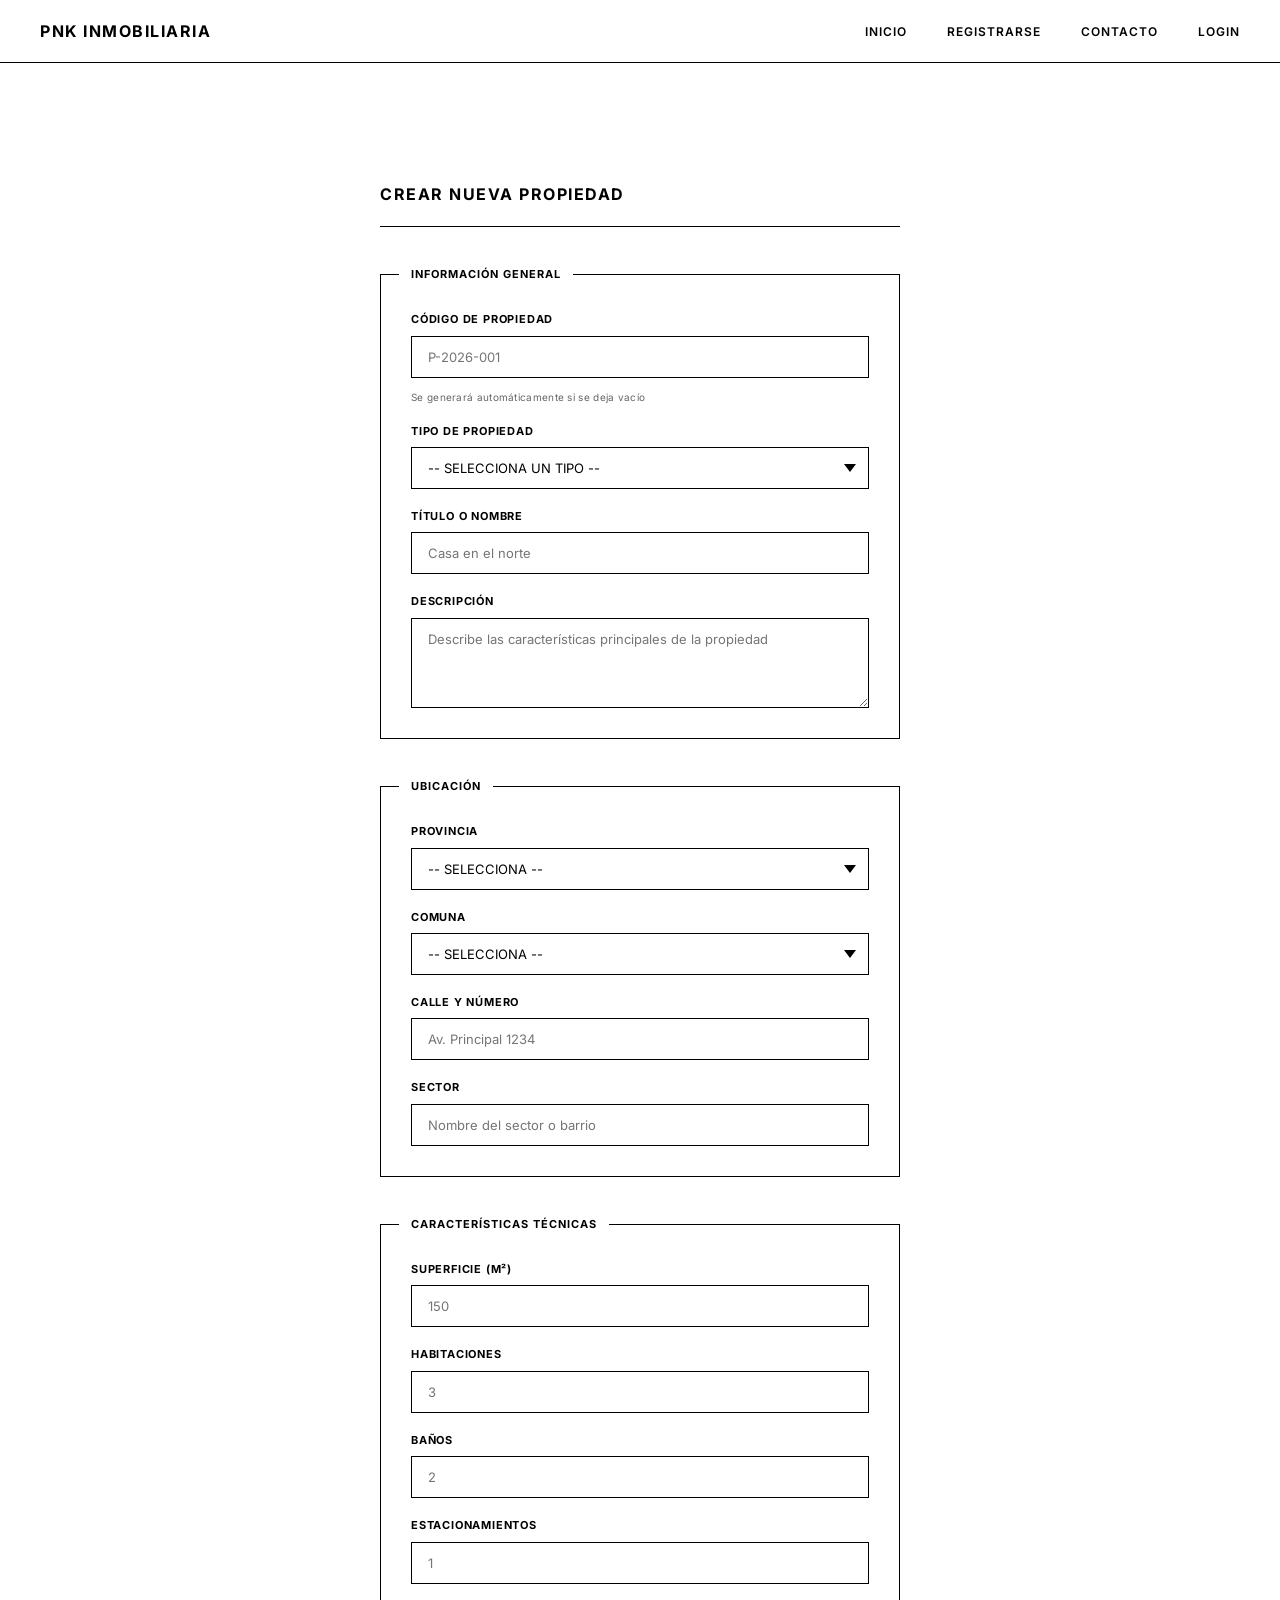
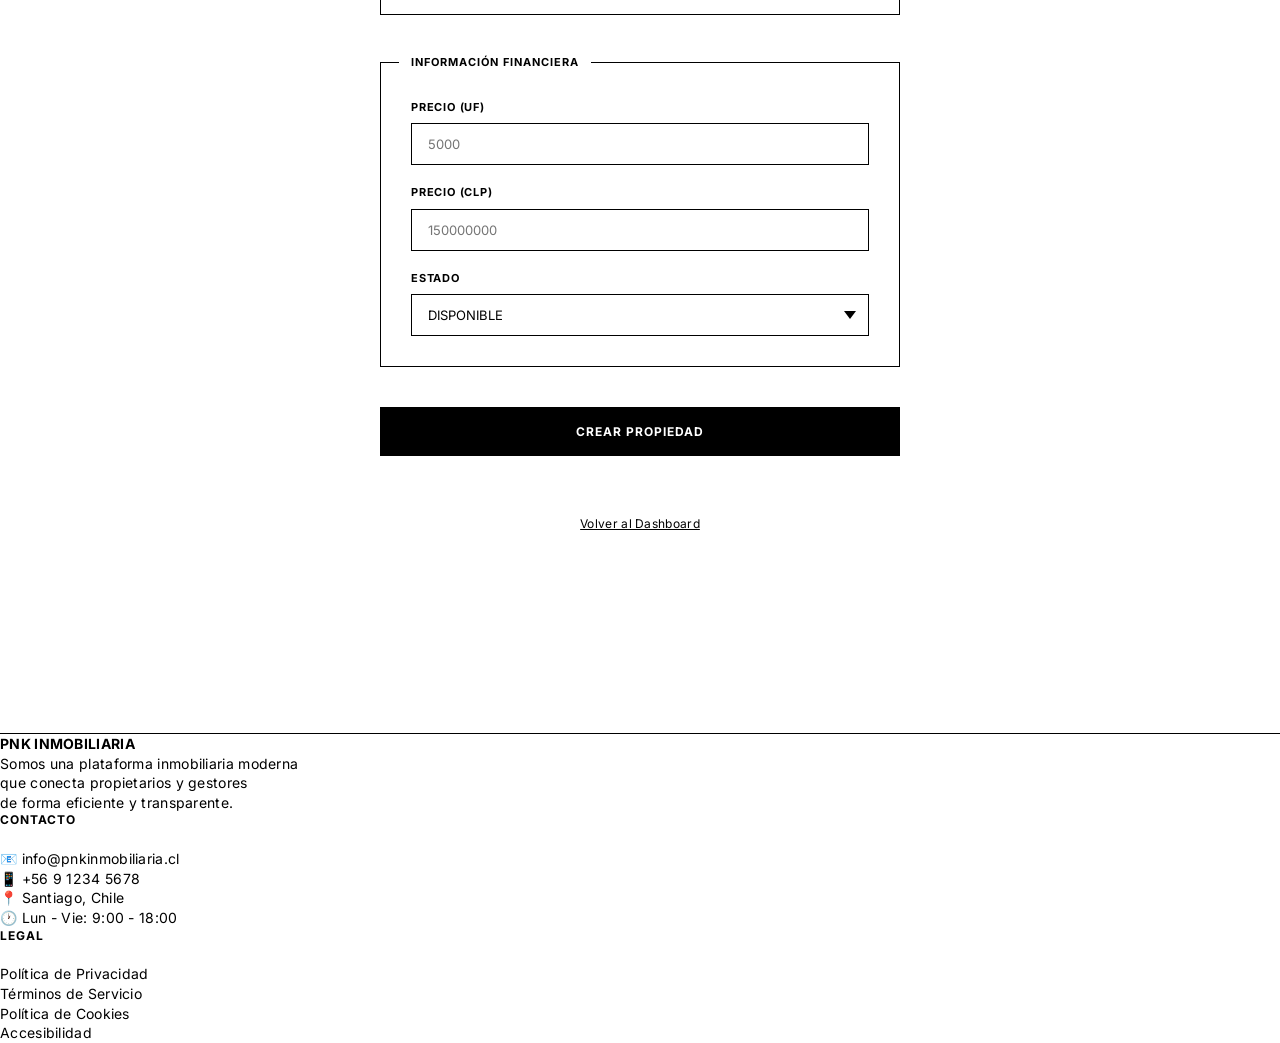
<file: registro-propiedades.html>
<!DOCTYPE html>
<html lang="es">

<head>
    <meta charset="UTF-8">
    <meta name="viewport" content="width=device-width, initial-scale=1.0">
    <title>Registro de Propiedades - PNK Inmobiliaria</title>
    <link href="https://fonts.googleapis.com/css2?family=Inter:wght@400;600;700&display=swap" rel="stylesheet">
    <link rel="stylesheet" href="styles.css">
</head>

<body>
    <!-- Navigation -->
    <nav class="navbar" role="navigation" aria-label="Navegación principal">
        <div class="navbar-content">
            <a href="index.html" class="brand">PNK INMOBILIARIA</a>
            <ul class="nav-links">
                <li><a href="index.html">INICIO</a></li>
                <li><a href="registro-usuarios.html">REGISTRARSE</a></li>
                <li><a href="#contacto">CONTACTO</a></li>
                <li><a href="login.html">LOGIN</a></li>
            </ul>
        </div>
    </nav>

    <!-- Main Content -->
    <main>
        <section class="form-section">
            <h1 class="form-heading">CREAR NUEVA PROPIEDAD</h1>

            <form class="form-container" aria-label="Formulario de creación de propiedad">
                <fieldset class="form-fieldset">
                    <legend>INFORMACIÓN GENERAL</legend>

                    <div class="form-group">
                        <label for="codigo">CÓDIGO DE PROPIEDAD</label>
                        <input type="text" id="codigo" name="codigo" required aria-required="true"
                            placeholder="P-2026-001" />
                        <span class="form-hint">Se generará automáticamente si se deja vacío</span>
                    </div>

                    <div class="form-group">
                        <label for="tipo">TIPO DE PROPIEDAD</label>
                        <select id="tipo" name="tipo" required aria-required="true">
                            <option value="">-- SELECCIONA UN TIPO --</option>
                            <option value="casa">CASA</option>
                            <option value="apartamento">APARTAMENTO</option>
                            <option value="local">LOCAL COMERCIAL</option>
                            <option value="oficina">OFICINA</option>
                            <option value="terreno">TERRENO</option>
                        </select>
                    </div>

                    <div class="form-group">
                        <label for="titulo">TÍTULO O NOMBRE</label>
                        <input type="text" id="titulo" name="titulo" required aria-required="true"
                            placeholder="Casa en el norte" />
                    </div>

                    <div class="form-group">
                        <label for="descripcion">DESCRIPCIÓN</label>
                        <textarea id="descripcion" name="descripcion" rows="4" style="resize: vertical;"
                            placeholder="Describe las características principales de la propiedad"></textarea>
                    </div>
                </fieldset>

                <fieldset class="form-fieldset">
                    <legend>UBICACIÓN</legend>

                    <div class="form-group">
                        <label for="provincia">PROVINCIA</label>
                        <select id="provincia" name="provincia" required aria-required="true">
                            <option value="">-- SELECCIONA --</option>
                            <option value="santiago">SANTIAGO</option>
                            <option value="valparaiso">VALPARAÍSO</option>
                            <option value="biobio">BÍOBÍO</option>
                            <option value="atacama">ATACAMA</option>
                        </select>
                    </div>

                    <div class="form-group">
                        <label for="comuna">COMUNA</label>
                        <select id="comuna" name="comuna" required aria-required="true">
                            <option value="">-- SELECCIONA --</option>
                            <option value="santiago">SANTIAGO</option>
                            <option value="providencia">PROVIDENCIA</option>
                            <option value="nunoa">ÑUÑOA</option>
                            <option value="vitacura">VITACURA</option>
                        </select>
                    </div>

                    <div class="form-group">
                        <label for="calle">CALLE Y NÚMERO</label>
                        <input type="text" id="calle" name="calle" required aria-required="true"
                            placeholder="Av. Principal 1234" />
                    </div>

                    <div class="form-group">
                        <label for="sector">SECTOR</label>
                        <input type="text" id="sector" name="sector" placeholder="Nombre del sector o barrio" />
                    </div>
                </fieldset>

                <fieldset class="form-fieldset">
                    <legend>CARACTERÍSTICAS TÉCNICAS</legend>

                    <div class="form-group">
                        <label for="superficie">SUPERFICIE (M²)</label>
                        <input type="number" id="superficie" name="superficie" required aria-required="true" min="0"
                            placeholder="150" />
                    </div>

                    <div class="form-group">
                        <label for="habitaciones">HABITACIONES</label>
                        <input type="number" id="habitaciones" name="habitaciones" required aria-required="true" min="0"
                            placeholder="3" />
                    </div>

                    <div class="form-group">
                        <label for="banos">BAÑOS</label>
                        <input type="number" id="banos" name="banos" required aria-required="true" min="0"
                            placeholder="2" />
                    </div>

                    <div class="form-group">
                        <label for="estacionamientos">ESTACIONAMIENTOS</label>
                        <input type="number" id="estacionamientos" name="estacionamientos" min="0" placeholder="1" />
                    </div>
                </fieldset>

                <fieldset class="form-fieldset">
                    <legend>INFORMACIÓN FINANCIERA</legend>

                    <div class="form-group">
                        <label for="precio-uf">PRECIO (UF)</label>
                        <input type="number" id="precio-uf" name="precio-uf" required aria-required="true" min="0"
                            step="0.1" placeholder="5000" />
                    </div>

                    <div class="form-group">
                        <label for="precio-clp">PRECIO (CLP)</label>
                        <input type="number" id="precio-clp" name="precio-clp" required aria-required="true" min="0"
                            placeholder="150000000" />
                    </div>

                    <div class="form-group">
                        <label for="estado">ESTADO</label>
                        <select id="estado" name="estado" required aria-required="true">
                            <option value="disponible" selected>DISPONIBLE</option>
                            <option value="vendido">VENDIDO</option>
                            <option value="arrendado">ARRENDADO</option>
                            <option value="bloqueado">BLOQUEADO</option>
                        </select>
                    </div>
                </fieldset>

                <button type="submit" class="btn-submit">CREAR PROPIEDAD</button>

                <div class="form-footer">
                    <p><a href="dashboard.html">Volver al Dashboard</a></p>
                </div>
            </form>
        </section>
    </main>

    <footer class="footer">
        <div class="footer-section">
            <address>
                <strong>PNK INMOBILIARIA</strong><br />
                Somos una plataforma inmobiliaria moderna<br />
                que conecta propietarios y gestores<br />
                de forma eficiente y transparente.
            </address>
        </div>

        <div class="footer-section">
            <h3>CONTACTO</h3>
            <ul style="list-style: none; padding: 0;">
                <li>📧 info@pnkinmobiliaria.cl</li>
                <li>📱 +56 9 1234 5678</li>
                <li>📍 Santiago, Chile</li>
                <li>🕐 Lun - Vie: 9:00 - 18:00</li>
            </ul>
        </div>

        <div class="footer-section">
            <h3>LEGAL</h3>
            <ul style="list-style: none; padding: 0;">
                <li><a href="#privacidad">Política de Privacidad</a></li>
                <li><a href="#terminos">Términos de Servicio</a></li>
                <li><a href="#cookies">Política de Cookies</a></li>
                <li><a href="#accesibilidad">Accesibilidad</a></li>
            </ul>
        </div>
    </footer>

    <script>
        document.querySelector('form').addEventListener('submit', function (e) {
            e.preventDefault();
            alert('Propiedad creada exitosamente. Funcionalidad será integrada con backend próximamente.');
        });
    </script>
</body>

</html>
</file>
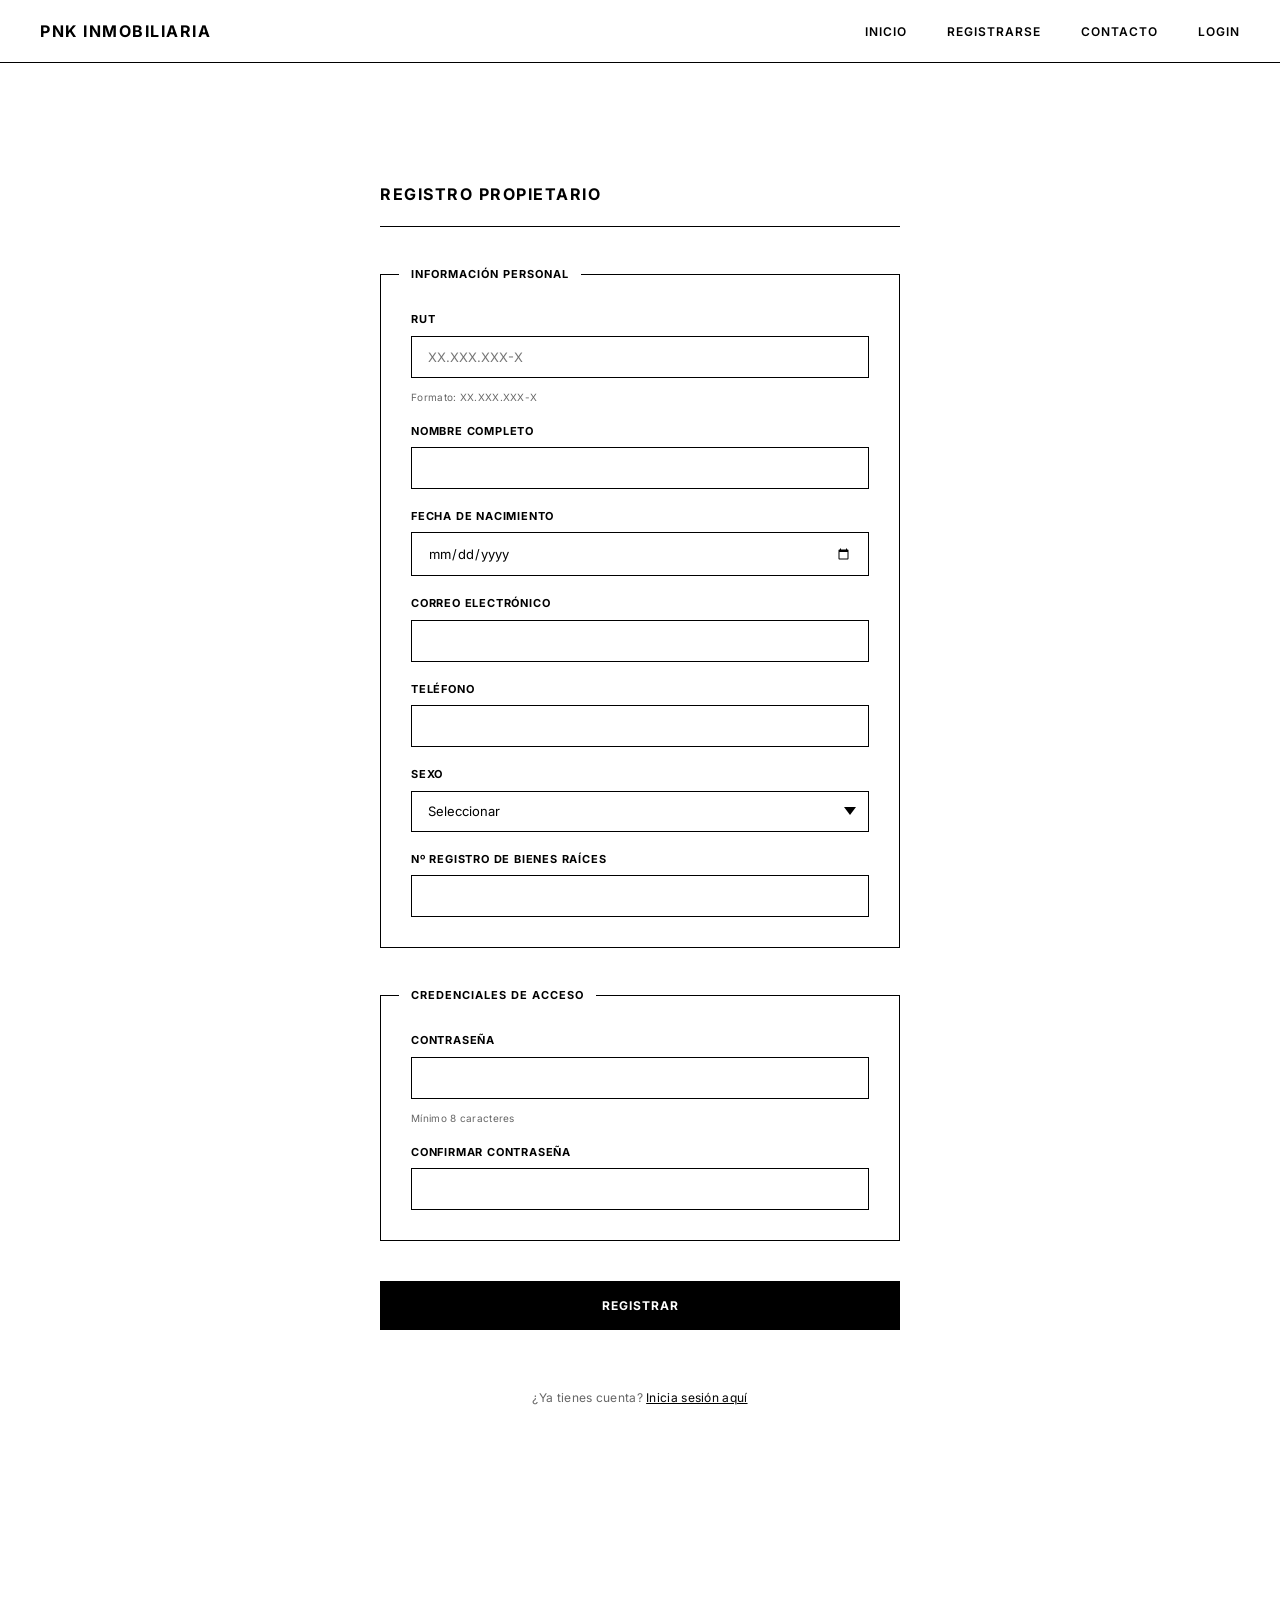
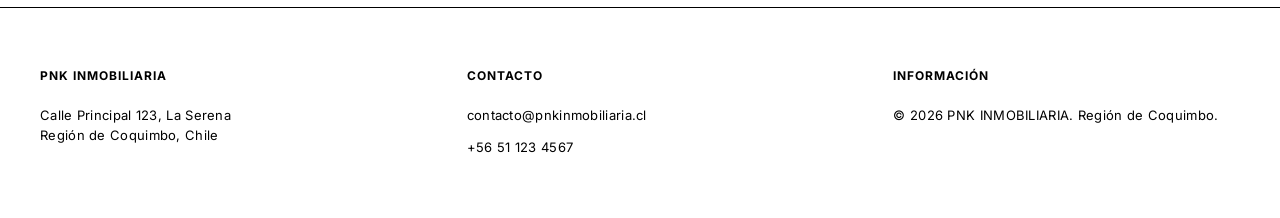
<file: registro-propietario.html>
<!DOCTYPE html>
<html lang="es">

<head>
    <meta charset="UTF-8">
    <meta name="viewport" content="width=device-width, initial-scale=1.0">
    <meta name="description" content="PNK INMOBILIARIA - Registro de Propietario.">
    <title>REGISTRO PROPIETARIO | PNK INMOBILIARIA</title>
    <link rel="preconnect" href="https://fonts.googleapis.com">
    <link rel="preconnect" href="https://fonts.gstatic.com" crossorigin>
    <link href="https://fonts.googleapis.com/css2?family=Inter:wght@400;600;700&display=swap" rel="stylesheet">
    <link rel="stylesheet" href="styles.css">
</head>

<body>
    <nav class="navbar" role="navigation" aria-label="Navegación principal">
        <div class="navbar-content">
            <a href="index.html" class="brand">PNK INMOBILIARIA</a>
            <ul class="nav-links">
                <li><a href="index.html">INICIO</a></li>
                <li><a href="registro-usuarios.html">REGISTRARSE</a></li>
                <li><a href="index.html#contacto">CONTACTO</a></li>
                <li><a href="login.html">LOGIN</a></li>
            </ul>
        </div>
    </nav>

    <main>
        <section class="form-section" aria-labelledby="form-title">
            <h1 id="form-title" class="form-heading">REGISTRO PROPIETARIO</h1>

            <form method="post" action="#" class="form-container" aria-label="Formulario de registro de propietario">
                <fieldset class="form-fieldset">
                    <legend>INFORMACIÓN PERSONAL</legend>

                    <div class="form-group">
                        <label for="rut">RUT</label>
                        <input type="text" id="rut" name="rut" placeholder="XX.XXX.XXX-X" required
                            pattern="\d{1,2}\.\d{3}\.\d{3}-[\dKk]" aria-describedby="rut-help">
                        <span id="rut-help" class="form-hint">Formato: XX.XXX.XXX-X</span>
                    </div>

                    <div class="form-group">
                        <label for="nombre">NOMBRE COMPLETO</label>
                        <input type="text" id="nombre" name="nombre" required>
                    </div>

                    <div class="form-group">
                        <label for="fecha-nacimiento">FECHA DE NACIMIENTO</label>
                        <input type="date" id="fecha-nacimiento" name="fecha-nacimiento" required>
                    </div>

                    <div class="form-group">
                        <label for="email">CORREO ELECTRÓNICO</label>
                        <input type="email" id="email" name="email" required>
                    </div>

                    <div class="form-group">
                        <label for="telefono">TELÉFONO</label>
                        <input type="tel" id="telefono" name="telefono" required>
                    </div>

                    <div class="form-group">
                        <label for="sexo">SEXO</label>
                        <select id="sexo" name="sexo" required>
                            <option value="">Seleccionar</option>
                            <option value="masculino">Masculino</option>
                            <option value="femenino">Femenino</option>
                            <option value="otro">Otro</option>
                        </select>
                    </div>

                    <div class="form-group">
                        <label for="registro-bienes">Nº REGISTRO DE BIENES RAÍCES</label>
                        <input type="text" id="registro-bienes" name="registro-bienes" required>
                    </div>
                </fieldset>

                <fieldset class="form-fieldset">
                    <legend>CREDENCIALES DE ACCESO</legend>

                    <div class="form-group">
                        <label for="password">CONTRASEÑA</label>
                        <input type="password" id="password" name="password" minlength="8" required
                            aria-describedby="password-help">
                        <span id="password-help" class="form-hint">Mínimo 8 caracteres</span>
                    </div>

                    <div class="form-group">
                        <label for="confirm-password">CONFIRMAR CONTRASEÑA</label>
                        <input type="password" id="confirm-password" name="confirm-password" required>
                    </div>
                </fieldset>

                <button type="submit" class="btn-submit">REGISTRAR</button>
                <p class="form-footer">
                    ¿Ya tienes cuenta? <a href="login.html">Inicia sesión aquí</a>
                </p>
            </form>
        </section>
    </main>

    <footer class="footer" role="contentinfo">
        <div class="footer-content">
            <div class="footer-section">
                <h3>PNK INMOBILIARIA</h3>
                <address>
                    <p>Calle Principal 123, La Serena</p>
                    <p>Región de Coquimbo, Chile</p>
                </address>
            </div>
            <div class="footer-section">
                <h4>CONTACTO</h4>
                <p><a href="mailto:contacto@pnkinmobiliaria.cl">contacto@pnkinmobiliaria.cl</a></p>
                <p><a href="tel:+56511234567">+56 51 123 4567</a></p>
            </div>
            <div class="footer-section">
                <h4>INFORMACIÓN</h4>
                <p>&copy; 2026 PNK INMOBILIARIA. Región de Coquimbo.</p>
            </div>
        </div>
    </footer>
</body>

</html>
</file>
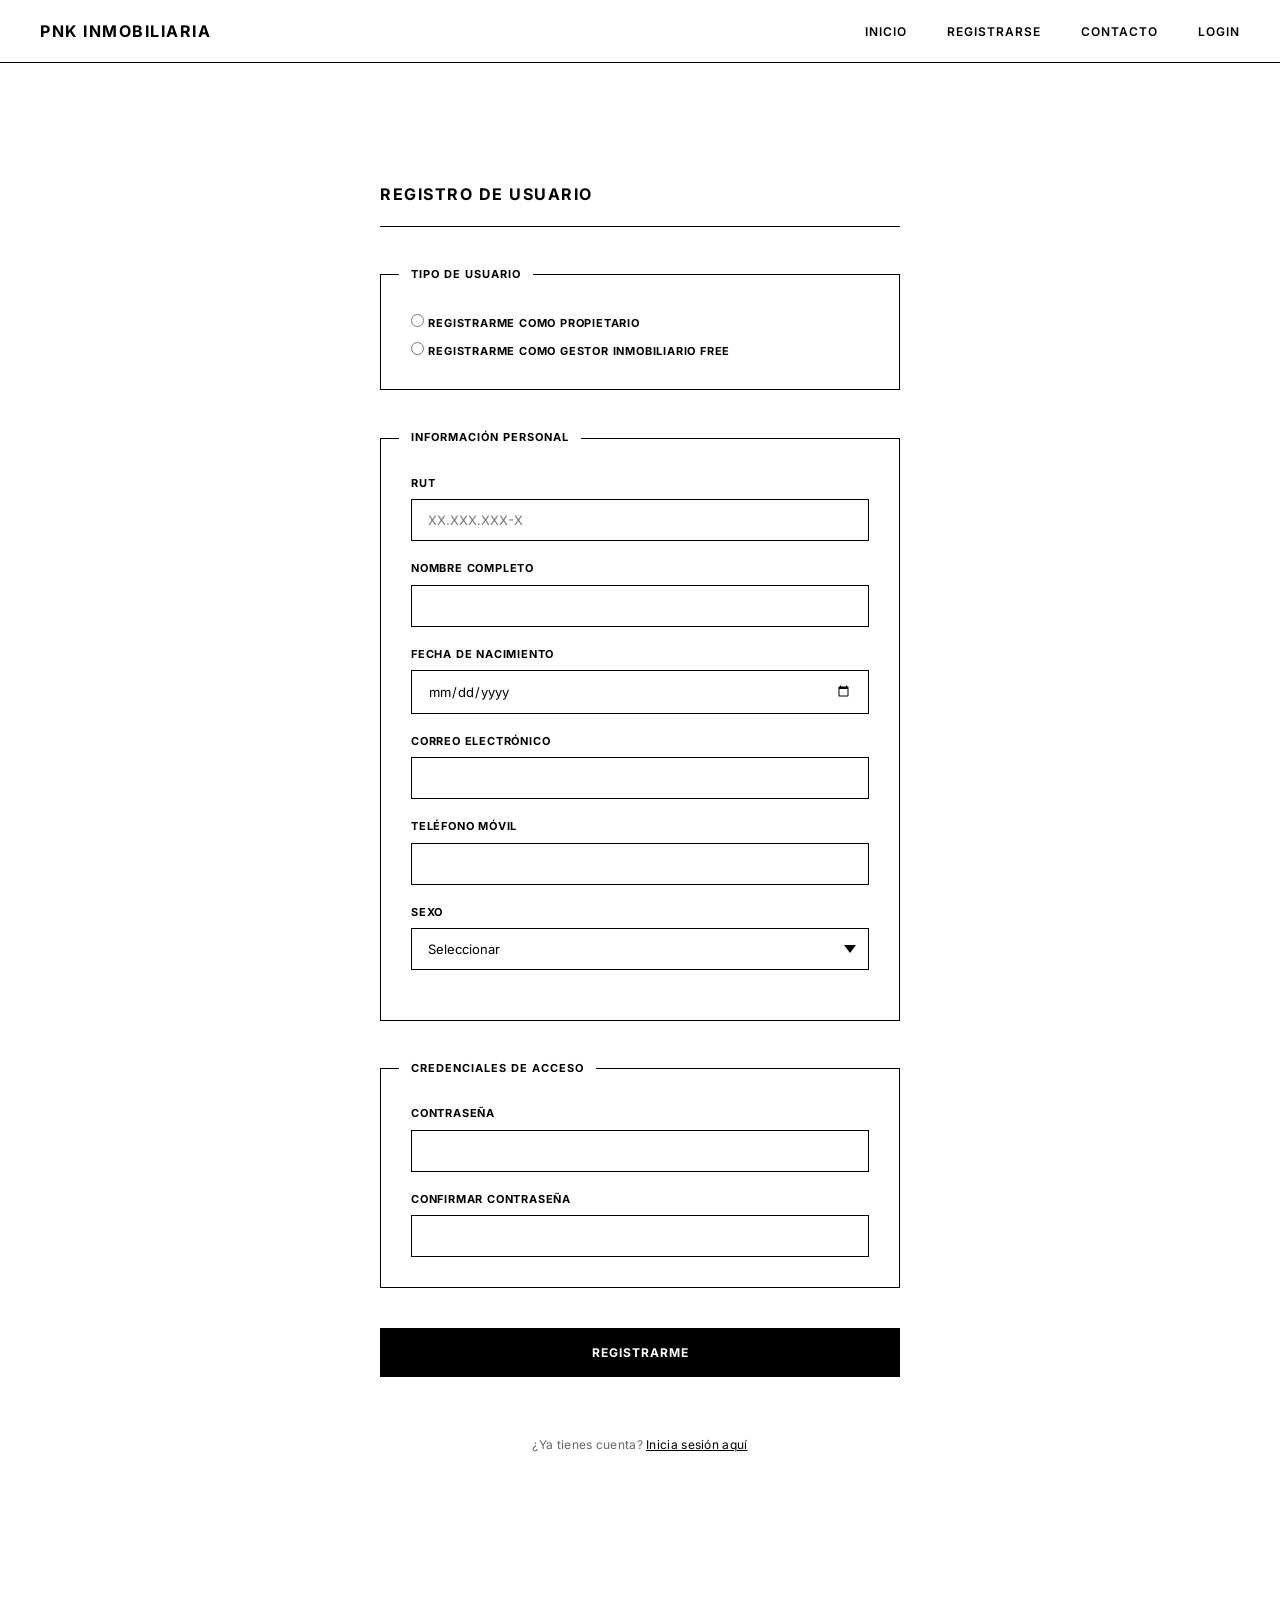
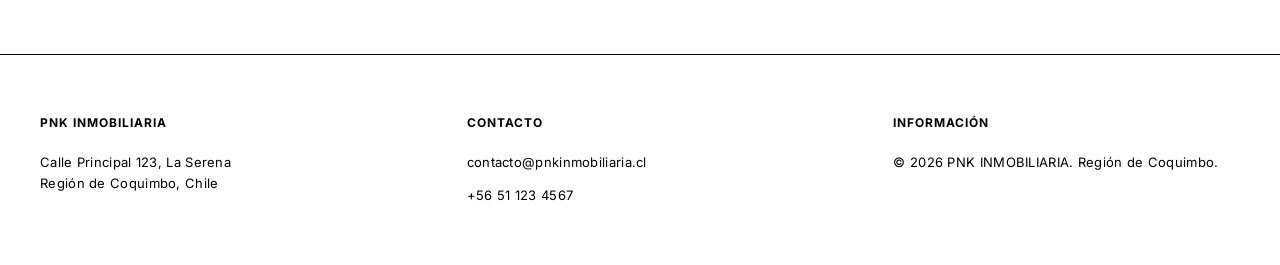
<file: registro-usuarios.html>
<!DOCTYPE html>
<html lang="es">

<head>
    <meta charset="UTF-8">
    <meta name="viewport" content="width=device-width, initial-scale=1.0">
    <title>Registro de Usuario - PNK Inmobiliaria</title>
    <link href="https://fonts.googleapis.com/css2?family=Inter:wght@400;600;700&display=swap" rel="stylesheet">
    <link rel="stylesheet" href="styles.css">
</head>

<body>
    <!-- Navigation -->
    <nav class="navbar" role="navigation" aria-label="Navegación principal">
        <div class="navbar-content">
            <a href="index.html" class="brand">PNK INMOBILIARIA</a>
            <ul class="nav-links">
                <li><a href="index.html">INICIO</a></li>
                <li><a href="registro-usuarios.html" class="active">REGISTRARSE</a></li>
                <li><a href="#contacto">CONTACTO</a></li>
                <li><a href="login.html">LOGIN</a></li>
            </ul>
        </div>
    </nav>

    <!-- Main Content -->
    <main>
        <section class="form-section">
            <h1 class="form-heading">REGISTRO DE USUARIO</h1>

            <form class="form-container" aria-label="Formulario de registro de usuario">
                <fieldset class="form-fieldset">
                    <legend>TIPO DE USUARIO</legend>
                    <div class="form-group">
                        <div>
                            <input type="radio" id="tipo-propietario" name="tipo" value="propietario" required>
                            <label for="tipo-propietario">Registrarme como PROPIETARIO</label>
                        </div>
                        <div>
                            <input type="radio" id="tipo-gestor" name="tipo" value="gestor">
                            <label for="tipo-gestor">Registrarme como GESTOR INMOBILIARIO FREE</label>
                        </div>
                    </div>
                </fieldset>

                <fieldset class="form-fieldset">
                    <legend>INFORMACIÓN PERSONAL</legend>

                    <div class="form-group">
                        <label for="rut">RUT</label>
                        <input type="text" id="rut" name="rut" placeholder="XX.XXX.XXX-X" required
                            pattern="\d{1,2}\.\d{3}\.\d{3}-[\dKk]">
                    </div>

                    <div class="form-group">
                        <label for="nombre">NOMBRE COMPLETO</label>
                        <input type="text" id="nombre" name="nombre" required>
                    </div>

                    <div class="form-group">
                        <label for="fecha-nacimiento">FECHA DE NACIMIENTO</label>
                        <input type="date" id="fecha-nacimiento" name="fecha-nacimiento" required>
                    </div>

                    <div class="form-group">
                        <label for="email">CORREO ELECTRÓNICO</label>
                        <input type="email" id="email" name="email" required>
                    </div>

                    <div class="form-group">
                        <label for="telefono">TELÉFONO MÓVIL</label>
                        <input type="tel" id="telefono" name="telefono" required>
                    </div>

                    <div class="form-group">
                        <label for="sexo">SEXO</label>
                        <select id="sexo" name="sexo" required>
                            <option value="">Seleccionar</option>
                            <option value="masculino">Masculino</option>
                            <option value="femenino">Femenino</option>
                            <option value="otro">Otro</option>
                        </select>
                    </div>

                    <div class="form-group" id="propiedad-group" style="display: none;">
                        <label for="registro-bienes">N° DE LA PROPIEDAD SEGÚN REGISTRO DE BIENES RAÍCES</label>
                        <input type="text" id="registro-bienes" name="registro-bienes">
                    </div>

                    <div class="form-group" id="certificado-group" style="display: none;">
                        <label for="certificado">CERTIFICADO DE ANTECEDENTES</label>
                        <input type="file" id="certificado" name="certificado" accept=".pdf,.jpg,.jpeg,.png">
                    </div>
                </fieldset>

                <fieldset class="form-fieldset">
                    <legend>CREDENCIALES DE ACCESO</legend>

                    <div class="form-group">
                        <label for="password">CONTRASEÑA</label>
                        <input type="password" id="password" name="password" minlength="8" required>
                    </div>

                    <div class="form-group">
                        <label for="confirm-password">CONFIRMAR CONTRASEÑA</label>
                        <input type="password" id="confirm-password" name="confirm-password" required>
                    </div>
                </fieldset>

                <button type="submit" class="btn-submit">REGISTRARME</button>

                <div class="form-footer">
                    <p>¿Ya tienes cuenta? <a href="login.html">Inicia sesión aquí</a></p>
                </div>
            </form>
        </section>
    </main>

    <footer id="contacto" class="footer" role="contentinfo">
        <div class="footer-content">
            <div class="footer-section">
                <h3>PNK INMOBILIARIA</h3>
                <address>
                    <p>Calle Principal 123, La Serena</p>
                    <p>Región de Coquimbo, Chile</p>
                </address>
            </div>
            <div class="footer-section">
                <h4>CONTACTO</h4>
                <p><a href="mailto:contacto@pnkinmobiliaria.cl">contacto@pnkinmobiliaria.cl</a></p>
                <p><a href="tel:+56511234567">+56 51 123 4567</a></p>
            </div>
            <div class="footer-section">
                <h4>INFORMACIÓN</h4>
                <p>&copy; 2026 PNK INMOBILIARIA. Región de Coquimbo.</p>
            </div>
        </div>
    </footer>

    <script>
        document.querySelectorAll('input[name="tipo"]').forEach(radio => {
            radio.addEventListener('change', function () {
                const propiedadGroup = document.getElementById('propiedad-group');
                const certificadoGroup = document.getElementById('certificado-group');
                if (this.value === 'propietario') {
                    propiedadGroup.style.display = 'block';
                    certificadoGroup.style.display = 'none';
                    document.getElementById('registro-bienes').required = true;
                    document.getElementById('certificado').required = false;
                } else if (this.value === 'gestor') {
                    propiedadGroup.style.display = 'none';
                    certificadoGroup.style.display = 'block';
                    document.getElementById('registro-bienes').required = false;
                    document.getElementById('certificado').required = true;
                }
            });
        });

        document.querySelector('form').addEventListener('submit', function (e) {
            e.preventDefault();
            alert('Registro exitoso. Funcionalidad será integrada con backend próximamente.');
        });
    </script>
</body>

</html>
</file>
<file: styles.css>
/* ========================================
   RESET Y CONFIGURACIÓN BASE
   ======================================== */

* {
    margin: 0;
    padding: 0;
    box-sizing: border-box;
}

html {
    scroll-behavior: smooth;
}

body {
    font-family: 'Inter', -apple-system, BlinkMacSystemFont, 'Segoe UI', sans-serif;
    background-color: #ffffff;
    color: #000000;
    line-height: 1.4;
    font-size: 14px;
    font-weight: 400;
    letter-spacing: 0.3px;
}

/* ========================================
   ACCESIBILIDAD
   ======================================== */

.visually-hidden {
    position: absolute;
    width: 1px;
    height: 1px;
    padding: 0;
    margin: -1px;
    overflow: hidden;
    clip: rect(0, 0, 0, 0);
    white-space: nowrap;
    border-width: 0;
}

/* ========================================
   NAVBAR / NAVEGACIÓN
   ======================================== */

.navbar {
    border-bottom: 1px solid #000000;
    background-color: #ffffff;
    position: sticky;
    top: 0;
    z-index: 1000;
}

.navbar-content {
    max-width: 1400px;
    margin: 0 auto;
    padding: 20px 40px;
    display: flex;
    justify-content: space-between;
    align-items: center;
}

.brand {
    font-size: 16px;
    font-weight: 700;
    letter-spacing: 1.5px;
    text-decoration: none;
    color: #000000;
    text-transform: uppercase;
}

.nav-links {
    display: flex;
    list-style: none;
    gap: 40px;
}

.nav-links a {
    font-size: 12px;
    font-weight: 600;
    letter-spacing: 1px;
    text-decoration: none;
    color: #000000;
    text-transform: uppercase;
    border-bottom: 1px solid transparent;
    padding-bottom: 2px;
    transition: border-bottom-color 0.2s ease;
}

.nav-links a:hover {
    border-bottom-color: #000000;
}

/* ========================================
   MAIN CONTENT
   ======================================== */

main {
    max-width: 1400px;
    margin: 0 auto;
    padding: 60px 40px;
}

/* ========================================
   SEARCH SECTION
   ======================================== */

.search-section {
    margin-bottom: 80px;
    border-bottom: 1px solid #000000;
    padding-bottom: 60px;
}

.search-form {
    display: flex;
    flex-direction: column;
    gap: 30px;
}

.search-grid {
    display: grid;
    grid-template-columns: repeat(3, 1fr);
    gap: 40px;
}

.search-field {
    display: flex;
    flex-direction: column;
    gap: 12px;
}

.search-field label {
    font-size: 12px;
    font-weight: 700;
    letter-spacing: 1px;
    text-transform: uppercase;
    color: #000000;
}

.search-field select,
.search-field input {
    border: 1px solid #000000;
    background-color: #ffffff;
    color: #000000;
    padding: 12px 16px;
    font-family: 'Inter', sans-serif;
    font-size: 13px;
    font-weight: 400;
    outline: none;
    transition: border-color 0.2s ease;
}

.search-field select:focus,
.search-field input:focus {
    border-color: #000000;
}

.search-field select {
    cursor: pointer;
    appearance: none;
    background-image: url("data:image/svg+xml,%3Csvg xmlns='http://www.w3.org/2000/svg' width='12' height='8' viewBox='0 0 12 8'%3E%3Cpath fill='%23000' d='M0 0l6 8 6-8H0z'/%3E%3C/svg%3E");
    background-repeat: no-repeat;
    background-position: right 16px center;
    padding-right: 40px;
}

.search-field input::placeholder {
    color: #666666;
}

.btn-search {
    width: 100%;
    padding: 16px;
    background-color: #000000;
    color: #ffffff;
    border: 1px solid #000000;
    font-family: 'Inter', sans-serif;
    font-size: 12px;
    font-weight: 700;
    letter-spacing: 1px;
    text-transform: uppercase;
    cursor: pointer;
    transition: background-color 0.2s ease, color 0.2s ease;
}

.btn-search:hover {
    background-color: #ffffff;
    color: #000000;
}

.btn-search:focus {
    outline: 1px solid #000000;
    outline-offset: 2px;
}

/* ========================================
   PROPERTIES SECTION
   ======================================== */

.properties-section {
    margin-top: 80px;
}

.section-title {
    font-size: 16px;
    font-weight: 700;
    letter-spacing: 1.5px;
    text-transform: uppercase;
    margin-bottom: 40px;
    border-bottom: 1px solid #000000;
    padding-bottom: 20px;
}

.properties-grid {
    display: grid;
    grid-template-columns: repeat(3, 1fr);
    gap: 40px;
}

.property-card {
    border: 1px solid #000000;
    background-color: #ffffff;
    display: flex;
    flex-direction: column;
    overflow: hidden;
}

.property-image {
    width: 100%;
    height: 300px;
    overflow: hidden;
    background-color: #f0f0f0;
}

.property-image img {
    width: 100%;
    height: 100%;
    object-fit: cover;
    filter: grayscale(0%);
    transition: filter 0.3s ease, transform 0.3s ease;
}

.property-card:hover .property-image img {
    transform: scale(1.05);
}

.property-content {
    padding: 24px;
    display: flex;
    flex-direction: column;
    gap: 12px;
    flex-grow: 1;
}

.property-meta {
    display: flex;
    justify-content: space-between;
    align-items: center;
    gap: 16px;
    font-size: 11px;
    font-weight: 600;
    letter-spacing: 0.8px;
    text-transform: uppercase;
}

.property-code {
    color: #666666;
}

.property-type {
    color: #000000;
    border-bottom: 1px solid #000000;
    padding-bottom: 2px;
}

.property-location {
    font-size: 13px;
    font-weight: 600;
    letter-spacing: 0.5px;
    line-height: 1.6;
    color: #000000;
}

.property-price {
    font-size: 14px;
    font-weight: 700;
    color: #2c5282;
    margin-top: auto;
    padding-top: 12px;
    border-top: 1px solid #e0e0e0;
    display: flex;
    flex-direction: column;
    gap: 4px;
}

.property-price .price-uf {
    font-size: 16px;
    color: #2c5282;
}

.property-price .price-clp {
    font-size: 12px;
    color: #666;
    font-weight: 500;
}

.link-more {
    font-size: 11px;
    font-weight: 700;
    letter-spacing: 0.8px;
    text-transform: uppercase;
    text-decoration: underline;
    color: #000000;
    display: inline-block;
    padding-top: 8px;
    transition: opacity 0.2s ease;
}

.link-more:hover {
    opacity: 0.6;
}

.link-more:focus {
    outline: 1px solid #000000;
    outline-offset: 2px;
}

/* ========================================
   FOOTER
   ======================================== */

.footer {
    border-top: 1px solid #000000;
    margin-top: 80px;
    background-color: #ffffff;
}

.footer-content {
    max-width: 1400px;
    margin: 0 auto;
    padding: 60px 40px;
    display: grid;
    grid-template-columns: repeat(3, 1fr);
    gap: 80px;
}

.footer-section {
    display: flex;
    flex-direction: column;
    gap: 12px;
}

.footer-section h3,
.footer-section h4 {
    font-size: 12px;
    font-weight: 700;
    letter-spacing: 1px;
    text-transform: uppercase;
    margin-bottom: 8px;
}

.footer-section p {
    font-size: 13px;
    line-height: 1.6;
    color: #000000;
}

.footer-section address {
    font-style: normal;
}

.footer-section a {
    color: #000000;
    text-decoration: none;
    border-bottom: 1px solid transparent;
    transition: border-bottom-color 0.2s ease;
}

.footer-section a:hover {
    border-bottom-color: #000000;
}

/* ========================================
   RESPONSIVE DESIGN
   ======================================== */

@media (max-width: 1024px) {
    .navbar-content {
        padding: 16px 24px;
        flex-direction: column;
        gap: 16px;
    }

    .nav-links {
        gap: 24px;
        font-size: 10px;
    }

    main {
        padding: 40px 24px;
    }

    .search-grid {
        grid-template-columns: 1fr;
        gap: 20px;
    }

    .properties-grid {
        grid-template-columns: repeat(2, 1fr);
        gap: 24px;
    }

    .footer-content {
        grid-template-columns: 1fr;
        gap: 40px;
        padding: 40px 24px;
    }
}

/* ========================================
   FORM SECTION
   ======================================== */

.form-section {
    max-width: 600px;
    margin: 0 auto;
    padding: 60px 40px;
}

.form-heading {
    font-size: 16px;
    font-weight: 700;
    letter-spacing: 1.5px;
    text-transform: uppercase;
    margin-bottom: 40px;
    border-bottom: 1px solid #000000;
    padding-bottom: 20px;
}

.form-container {
    display: flex;
    flex-direction: column;
    gap: 40px;
}

.form-fieldset {
    border: 1px solid #000000;
    padding: 30px;
    margin: 0;
}

.form-fieldset legend {
    font-size: 11px;
    font-weight: 700;
    letter-spacing: 1px;
    text-transform: uppercase;
    color: #000000;
    padding: 0 12px;
    margin-left: -12px;
}

.form-group {
    display: flex;
    flex-direction: column;
    gap: 8px;
    margin-bottom: 20px;
}

.form-group:last-child {
    margin-bottom: 0;
}

.form-group label {
    font-size: 11px;
    font-weight: 700;
    letter-spacing: 0.8px;
    text-transform: uppercase;
    color: #000000;
}

.form-group input,
.form-group select,
.form-group textarea {
    font-family: 'Inter', sans-serif;
    font-size: 13px;
    font-weight: 400;
    border: 1px solid #000000;
    padding: 12px 16px;
    background-color: #ffffff;
    color: #000000;
    outline: none;
    transition: background-color 0.2s ease;
}

.form-group input:focus,
.form-group select:focus,
.form-group textarea:focus {
    background-color: #f9f9f9;
}

.form-group select {
    cursor: pointer;
    appearance: none;
    background-image: url("data:image/svg+xml,%3Csvg xmlns='http://www.w3.org/2000/svg' width='12' height='8' viewBox='0 0 12 8'%3E%3Cpath fill='%23000' d='M0 0l6 8 6-8H0z'/%3E%3C/svg%3E");
    background-repeat: no-repeat;
    background-position: right 12px center;
    padding-right: 36px;
}

.form-group input[type="file"] {
    padding: 12px 0;
    border: none;
    border-bottom: 1px solid #000000;
}

.form-hint {
    font-size: 10px;
    color: #666666;
    font-weight: 400;
    letter-spacing: 0.3px;
    margin-top: 4px;
}

.btn-submit {
    width: 100%;
    padding: 16px;
    background-color: #000000;
    color: #ffffff;
    border: 1px solid #000000;
    font-family: 'Inter', sans-serif;
    font-size: 12px;
    font-weight: 700;
    letter-spacing: 1px;
    text-transform: uppercase;
    cursor: pointer;
    transition: all 0.2s ease;
}

.btn-submit:hover {
    background-color: #ffffff;
    color: #000000;
}

.btn-submit:focus {
    outline: 1px solid #000000;
    outline-offset: 2px;
}

.form-footer {
    text-align: center;
    font-size: 12px;
    color: #666666;
    margin-top: 20px;
}

.form-footer a {
    color: #000000;
    text-decoration: underline;
    transition: opacity 0.2s ease;
}

.form-footer a:hover {
    opacity: 0.6;
}

/* ========================================
   DASHBOARD
   ======================================== */

.dashboard-main {
    max-width: 1400px;
    margin: 0 auto;
    padding: 60px 40px;
    display: flex;
    flex-direction: column;
    gap: 56px;
}

.dashboard-hero {
    width: 100%;
    display: flex;
    flex-direction: column;
    gap: 28px;
}

.dashboard-hero h1 {
    font-size: 2rem;
    font-weight: 700;
    letter-spacing: 0.02em;
    line-height: 1.1;
}

.dashboard-metrics {
    display: grid;
    grid-template-columns: repeat(3, minmax(0, 1fr));
    gap: 20px;
}

.metric-card {
    border: 1px solid #000000;
    padding: 28px;
    min-height: 145px;
    display: flex;
    flex-direction: column;
    justify-content: space-between;
    gap: 12px;
    background-color: #ffffff;
}

.metric-label {
    font-size: 11px;
    font-weight: 400;
    letter-spacing: 0.16em;
    text-transform: uppercase;
    color: #000000;
}

.metric-value {
    font-family: 'Courier New', Courier, 'Lucida Console', Monaco, monospace;
    font-size: 2.4rem;
    font-weight: 700;
    letter-spacing: -0.04em;
    line-height: 1;
    color: #000000;
}

.chart-container {
    display: flex;
    flex-direction: column;
    align-items: center;
    gap: 16px;
    width: 100%;
}

.pie-chart {
    width: 100px;
    height: 100px;
    border-radius: 50%;
    background: conic-gradient(from 0deg, #000000 0deg 240deg, #666666 240deg 360deg);
    border: 1px solid #000000;
    position: relative;
}

.pie-chart::before {
    content: '';
    position: absolute;
    top: 50%;
    left: 50%;
    width: 50px;
    height: 1px;
    background: #000000;
    transform: rotate(240deg);
    transform-origin: 0 50%;
}

.chart-legend {
    display: flex;
    flex-direction: column;
    gap: 8px;
    width: 100%;
}

.legend-item {
    display: flex;
    align-items: center;
    gap: 8px;
}

.legend-color {
    width: 12px;
    height: 12px;
    border-radius: 2px;
}

.legend-available {
    background-color: #000000;
}

.legend-sold {
    background-color: #666666;
}

.legend-text {
    font-family: 'Inter', sans-serif;
    font-size: 10px;
    font-weight: 600;
    letter-spacing: 0.5px;
    text-transform: uppercase;
    color: #000000;
}

.dashboard-section {
    width: 100%;
    margin-bottom: 80px;
}

.dashboard-section .section-title {
    border-bottom: 1px solid #000000;
    padding-bottom: 20px;
    margin-bottom: 30px;
}

.table-wrapper {
    width: 100%;
    overflow-x: auto;
    margin-bottom: 20px;
    border: 1px solid #000000;
}

.dashboard-section table {
    width: 100%;
    border-collapse: collapse;
    border-spacing: 0;
    background-color: #ffffff;
}

.dashboard-section thead {
    background-color: #f9f9f9;
}

.dashboard-section th,
.dashboard-section td {
    padding: 16px 14px;
    border-bottom: 1px solid #000000;
}

.dashboard-section th {
    text-align: left;
    font-size: 11px;
    font-weight: 700;
    letter-spacing: 0.8px;
    text-transform: uppercase;
    color: #000000;
    border-right: 1px solid #000000;
    background-color: #f9f9f9;
}

.dashboard-section th:last-child {
    border-right: none;
}

.dashboard-section td {
    font-size: 13px;
    border-right: 1px solid #e0e0e0;
}

.dashboard-section td:last-child {
    border-right: none;
}

.dashboard-section tbody tr:last-child td {
    border-bottom: none;
}

.dashboard-section tbody tr:hover {
    background-color: #fafafa;
}

/* Estilo para columna de precios en tablas */
td.price-cell {
    font-weight: 700;
    color: #2c5282;
    font-size: 14px;
}

.actions-cell {
    display: flex;
    gap: 8px;
}

.btn-action {
    padding: 8px 12px;
    background-color: #ffffff;
    color: #000000;
    border: 1px solid #000000;
    font-family: 'Inter', sans-serif;
    font-size: 10px;
    font-weight: 700;
    letter-spacing: 0.6px;
    text-transform: uppercase;
    cursor: pointer;
    transition: all 0.2s ease;
    white-space: nowrap;
}

.btn-action:hover {
    background-color: #000000;
    color: #ffffff;
}

.btn-action:focus {
    outline: 1px solid #000000;
    outline-offset: 1px;
}

.btn-add {
    padding: 16px;
    background-color: #000000;
    color: #ffffff;
    border: 1px solid #000000;
    font-family: 'Inter', sans-serif;
    font-size: 12px;
    font-weight: 700;
    letter-spacing: 1px;
    text-transform: uppercase;
    cursor: pointer;
    transition: all 0.2s ease;
}

@media (max-width: 1024px) {
    .dashboard-metrics {
        grid-template-columns: repeat(2, minmax(0, 1fr));
    }
}

@media (max-width: 768px) {
    .dashboard-main {
        padding: 40px 24px;
    }

    .dashboard-metrics {
        grid-template-columns: 1fr;
    }
}


.btn-add:hover {
    background-color: #ffffff;
    color: #000000;
}

.btn-add:focus {
    outline: 1px solid #000000;
    outline-offset: 2px;
}

/* ========================================
   SECCIÓN DE PUBLICACIÓN DE INMUEBLE
   ======================================== */

.publicacion-section {
    background-color: #f0f0f0;
    border: 2px solid #000000;
    padding: 40px;
    border-radius: 4px;
    text-align: center;
}

.publicacion-section .section-title {
    border-bottom: 2px solid #000000;
    padding-bottom: 20px;
    margin-bottom: 20px;
}

.section-description {
    font-size: 14px;
    line-height: 1.6;
    margin-bottom: 30px;
    color: #000000;
}

.btn-publication {
    display: inline-block;
    text-decoration: none;
    padding: 16px 40px;
    background-color: #000000;
    color: #ffffff;
    border: 2px solid #000000;
    font-family: 'Inter', sans-serif;
    font-size: 13px;
    font-weight: 700;
    letter-spacing: 1.2px;
    text-transform: uppercase;
    cursor: pointer;
    transition: all 0.2s ease;
}

.btn-publication:hover {
    background-color: #ffffff;
    color: #000000;
}

.btn-publication:focus {
    outline: 1px solid #000000;
    outline-offset: 2px;
}

/* ========================================
   MODAL
   ======================================== */

.modal {
    display: none;
    position: fixed;
    top: 0;
    left: 0;
    width: 100%;
    height: 100%;
    background-color: rgba(0, 0, 0, 0.7);
    z-index: 2000;
    justify-content: center;
    align-items: center;
    padding: 20px;
}

.modal[aria-hidden="false"] {
    display: flex;
}

.modal-content {
    background-color: #ffffff;
    border: 1px solid #000000;
    padding: 40px;
    max-width: 600px;
    width: 100%;
    max-height: 90vh;
    overflow-y: auto;
    position: relative;
}

.modal-close {
    position: absolute;
    top: 16px;
    right: 16px;
    background: none;
    border: none;
    font-size: 28px;
    font-weight: 400;
    color: #000000;
    cursor: pointer;
    line-height: 1;
    padding: 4px 8px;
    transition: opacity 0.2s ease;
}

.modal-close:hover {
    opacity: 0.6;
}

.modal-close:focus {
    outline: 1px solid #000000;
    outline-offset: 2px;
}

.modal-title {
    font-size: 16px;
    font-weight: 700;
    letter-spacing: 1.5px;
    text-transform: uppercase;
    margin-bottom: 30px;
    border-bottom: 1px solid #000000;
    padding-bottom: 20px;
}

.user-form {
    display: flex;
    flex-direction: column;
    gap: 24px;
}

.form-notice {
    background-color: #f8f9fa;
    border: 1px solid #e0e0e0;
    padding: 16px;
    font-size: 12px;
    line-height: 1.6;
    color: #000000;
}

.form-notice p {
    margin: 0;
}

/* ========================================
   RESPONSIVE UPDATES
   ======================================== */

@media (max-width: 1024px) {
    .form-section {
        padding: 40px 24px;
    }

    .dashboard-main {
        padding: 40px 24px;
    }

    .table-wrapper {
        border: none;
    }

    table {
        font-size: 12px;
    }

    th,
    td {
        padding: 12px;
        font-size: 10px;
    }
}

@media (max-width: 640px) {
    .form-section {
        padding: 30px 16px;
    }

    .form-heading {
        font-size: 14px;
        margin-bottom: 30px;
        padding-bottom: 16px;
    }

    .form-fieldset {
        padding: 20px;
    }

    .form-group {
        margin-bottom: 16px;
    }

    .form-container {
        gap: 24px;
    }

    .dashboard-main {
        padding: 30px 16px;
    }

    .dashboard-section {
        margin-bottom: 60px;
    }

    .properties-grid {
        grid-template-columns: 1fr;
    }
}

/* ========================================
   DETALLE DE PROPIEDAD
   ======================================== */

.detail-main {
    max-width: 1200px;
    margin: 0 auto;
    padding: 60px 40px;
}

.detail-container {
    display: flex;
    flex-direction: column;
    gap: 60px;
}

.detail-section {
    border-bottom: 1px solid #000000;
    padding-bottom: 40px;
}

.detail-section .section-title {
    font-size: 14px;
    font-weight: 700;
    letter-spacing: 1.2px;
    text-transform: uppercase;
    margin-bottom: 30px;
    border-bottom: 1px solid #000000;
    padding-bottom: 16px;
}

/* Galería de Fotografías */
.gallery-section {
    border-bottom: 2px solid #000000;
}

.gallery-wrapper {
    display: flex;
    flex-direction: column;
    gap: 20px;
}

.main-image {
    width: 100%;
    height: 400px;
    overflow: hidden;
    background-color: #f0f0f0;
    border: 1px solid #000000;
}

.main-image img {
    width: 100%;
    height: 100%;
    object-fit: cover;
}

.gallery-thumbnails {
    display: grid;
    grid-template-columns: repeat(auto-fit, minmax(100px, 1fr));
    gap: 12px;
}

.thumbnail {
    width: 100%;
    height: 100px;
    object-fit: cover;
    border: 1px solid #000000;
    cursor: pointer;
    transition: transform 0.2s ease;
}

.thumbnail:hover {
    transform: scale(1.05);
}

/* Sección de Precios */
.pricing-grid {
    display: grid;
    grid-template-columns: repeat(2, 1fr);
    gap: 30px;
}

.pricing-item {
    display: flex;
    flex-direction: column;
    gap: 12px;
    padding: 24px;
    border: 1px solid #e0e0e0;
    border-radius: 12px;
    background-color: #f8f9fa;
    transition: all 0.2s ease;
}

.pricing-item:hover {
    border-color: #2c5282;
    box-shadow: 0 4px 12px rgba(44, 82, 130, 0.15);
}

.pricing-item .label {
    font-size: 12px;
    font-weight: 600;
    letter-spacing: 0.8px;
    text-transform: uppercase;
    color: #666666;
}

.pricing-item .value {
    font-size: 24px;
    font-weight: 700;
    color: #2c5282;
}

/* Sección de Características */
.characteristics-grid {
    display: grid;
    grid-template-columns: repeat(2, 1fr);
    gap: 20px;
}

.characteristic-item {
    display: flex;
    flex-direction: column;
    gap: 8px;
    padding: 16px;
    border: 1px solid #000000;
}

.characteristic-item .label {
    font-size: 11px;
    font-weight: 700;
    letter-spacing: 0.8px;
    text-transform: uppercase;
    color: #666666;
}

.characteristic-item .value {
    font-size: 14px;
    font-weight: 600;
    color: #000000;
}

/* Sección de Amenidades */
.amenities-list {
    display: grid;
    grid-template-columns: repeat(auto-fill, minmax(180px, 1fr));
    gap: 12px;
}

.amenity-item {
    display: flex;
    align-items: center;
    gap: 10px;
    padding: 12px 16px;
    border: 1px solid #e0e0e0;
    background-color: #f8f9fa;
    border-radius: 8px;
    transition: all 0.2s ease;
    font-size: 14px;
}

.amenity-item:hover {
    background-color: #e9ecef;
    border-color: #495057;
    transform: translateY(-1px);
    box-shadow: 0 2px 6px rgba(0, 0, 0, 0.1);
}

.amenity-icon {
    font-size: 16px;
    font-weight: 700;
    color: #2c5282;
    display: flex;
    align-items: center;
    justify-content: center;
    width: 24px;
    height: 24px;
    flex-shrink: 0;
}

.amenity-name {
    font-size: 13px;
    font-weight: 600;
    color: #000000;
}

/* Sección de Descripción */
.description-text {
    font-size: 13px;
    line-height: 1.8;
    color: #000000;
    text-align: justify;
}

/* Sección de Información Adicional */
.additional-info {
    display: grid;
    grid-template-columns: repeat(2, 1fr);
    gap: 20px;
}

.info-item {
    display: flex;
    flex-direction: column;
    gap: 8px;
    padding: 16px;
    border: 1px solid #000000;
}

.info-item .label {
    font-size: 11px;
    font-weight: 700;
    letter-spacing: 0.8px;
    text-transform: uppercase;
    color: #666666;
}

.info-item .value {
    font-size: 14px;
    font-weight: 600;
    color: #000000;
}

/* Sección de Solicitud de Visita */
.visit-form {
    display: flex;
    flex-direction: column;
    gap: 20px;
    padding: 30px;
    border: 1px solid #000000;
    background-color: #f9f9f9;
}

.visit-form .form-group {
    display: flex;
    flex-direction: column;
    gap: 8px;
    margin-bottom: 0;
}

.visit-form .form-group label {
    font-size: 11px;
    font-weight: 700;
    letter-spacing: 0.8px;
    text-transform: uppercase;
    color: #000000;
}

.visit-form .form-group input,
.visit-form .form-group textarea {
    font-family: 'Inter', sans-serif;
    font-size: 13px;
    font-weight: 400;
    border: 1px solid #000000;
    padding: 12px 16px;
    background-color: #ffffff;
    color: #000000;
    outline: none;
    transition: background-color 0.2s ease;
}

.visit-form .form-group input:focus,
.visit-form .form-group textarea:focus {
    background-color: #f0f0f0;
}

.btn-submit {
    padding: 16px;
    background-color: #000000;
    color: #ffffff;
    border: 1px solid #000000;
    font-family: 'Inter', sans-serif;
    font-size: 12px;
    font-weight: 700;
    letter-spacing: 1px;
    text-transform: uppercase;
    cursor: pointer;
    transition: all 0.2s ease;
}

.btn-submit:hover {
    background-color: #ffffff;
    color: #000000;
}

.btn-submit:focus {
    outline: 1px solid #000000;
    outline-offset: 2px;
}

/* Botones de Acción */
.detail-actions {
    text-align: center;
    margin-top: 40px;
    display: flex;
    gap: 12px;
    justify-content: center;
    flex-wrap: wrap;
}

.btn-primary {
    display: inline-block;
    padding: 16px 32px;
    background-color: #000000;
    color: #ffffff;
    border: 1px solid #000000;
    text-decoration: none;
    font-family: 'Inter', sans-serif;
    font-size: 12px;
    font-weight: 700;
    letter-spacing: 1px;
    text-transform: uppercase;
    cursor: pointer;
    transition: all 0.2s ease;
}

.btn-primary:hover {
    background-color: #ffffff;
    color: #000000;
}

.btn-primary:focus {
    outline: 1px solid #000000;
    outline-offset: 2px;
}

.btn-secondary {
    display: inline-block;
    padding: 16px 32px;
    background-color: #ffffff;
    color: #000000;
    border: 1px solid #000000;
    text-decoration: none;
    font-family: 'Inter', sans-serif;
    font-size: 12px;
    font-weight: 700;
    letter-spacing: 1px;
    text-transform: uppercase;
    cursor: pointer;
    transition: all 0.2s ease;
}

.btn-secondary:hover {
    background-color: #000000;
    color: #ffffff;
}

.btn-secondary:focus {
    outline: 1px solid #000000;
    outline-offset: 2px;
}

.btn-tertiary {
    display: inline-block;
    padding: 16px 40px;
    background-color: #ffffff;
    color: #000000;
    border: 1px solid #000000;
    text-decoration: none;
    font-family: 'Inter', sans-serif;
    font-size: 12px;
    font-weight: 700;
    letter-spacing: 1px;
    text-transform: uppercase;
    cursor: pointer;
    transition: all 0.2s ease;
}

.btn-tertiary:hover {
    background-color: #000000;
    color: #ffffff;
}

.btn-tertiary:focus {
    outline: 1px solid #000000;
    outline-offset: 2px;
}

/* Form Actions */
.form-actions {
    display: flex;
    gap: 16px;
    justify-content: center;
    flex-wrap: wrap;
    margin-top: 30px;
}

.form-actions .btn-primary,
.form-actions .btn-secondary,
.form-actions .btn-tertiary {
    flex: 1;
    min-width: 150px;
}

/* Checkbox Group - Estilo base */
.checkbox-group {
    display: flex;
    align-items: center;
    margin-bottom: 12px !important;
}

.checkbox-group label {
    display: flex;
    align-items: center;
    margin: 0;
    cursor: pointer;
    font-weight: 400;
    text-transform: none;
}

.checkbox-group input[type="checkbox"] {
    margin-right: 8px;
    cursor: pointer;
    width: 16px;
    height: 16px;
    border: 1px solid #000000;
}

/* Contenedor de checkboxes para servicios */
.amenidades-grid {
    display: flex;
    flex-wrap: wrap;
    gap: 10px;
    margin: 10px 0;
}

.amenidades-grid .checkbox-group {
    display: flex;
    align-items: center;
    background: #f8f9fa;
    border: 1px solid #e0e0e0;
    border-radius: 8px;
    padding: 12px 16px;
    margin: 0 !important;
    transition: all 0.2s ease;
    flex: 1 1 calc(50% - 10px);
    min-width: 200px;
    cursor: pointer;
}

.amenidades-grid .checkbox-group:hover {
    background: #e9ecef;
    border-color: #495057;
    transform: translateY(-1px);
    box-shadow: 0 2px 4px rgba(0, 0, 0, 0.1);
}

.amenidades-grid .checkbox-group label {
    display: flex;
    align-items: center;
    width: 100%;
    font-size: 14px;
    color: #333;
    margin: 0;
    cursor: pointer;
}

.amenidades-grid .checkbox-group input[type="checkbox"] {
    width: 18px;
    height: 18px;
    margin-right: 10px;
    accent-color: #2c5282;
    cursor: pointer;
    flex-shrink: 0;
    border: 1px solid #6c757d;
}

/* Responsive para pantallas pequeñas */
@media (max-width: 600px) {
    .amenidades-grid .checkbox-group {
        flex: 1 1 100%;
    }
}

/* Fotos Preview */
.fotos-preview {
    display: flex;
    flex-wrap: wrap;
    gap: 10px;
    margin-top: 15px;
}

.foto-preview-thumb {
    border: 1px solid #000000;
    padding: 4px;
}

.foto-preview-thumb:hover {
    opacity: 0.7;
}

/* Toast Message (Notificación) */
.toast-message {
    position: fixed;
    bottom: 30px;
    right: 30px;
    background-color: #4CAF50;
    color: white;
    padding: 16px 24px;
    border-radius: 4px;
    font-family: 'Inter', sans-serif;
    font-size: 13px;
    font-weight: 600;
    letter-spacing: 0.5px;
    box-shadow: 0 4px 12px rgba(0, 0, 0, 0.15);
    z-index: 9999;
    display: flex;
    align-items: center;
    gap: 10px;
    animation: slideIn 0.3s ease forwards;
    transition: opacity 0.3s ease;
}

@keyframes slideIn {
    from {
        transform: translateX(400px);
        opacity: 0;
    }

    to {
        transform: translateX(0);
        opacity: 1;
    }
}

.toast-message::before {
    content: '✓';
    font-size: 18px;
    font-weight: bold;
}

/* Button Link Style */
.btn-link {
    background: none;
    border: none;
    color: #000000;
    text-decoration: underline;
    font-family: 'Inter', sans-serif;
    font-size: 12px;
    font-weight: 600;
    cursor: pointer;
    padding: 0;
    transition: opacity 0.2s ease;
}

.btn-link:hover {
    opacity: 0.6;
}

.btn-delete {
    color: #d32f2f;
}

.navbar-actions {
    display: flex;
    gap: 12px;
    justify-content: center;
    flex-wrap: wrap;
}

/* ========================================
   RESPONSIVE DETALLE
   ======================================== */

@media (max-width: 1024px) {
    .detail-main {
        padding: 40px 24px;
    }

    .detail-section {
        padding-bottom: 30px;
    }

    .pricing-grid,
    .characteristics-grid,
    .amenities-list,
    .additional-info {
        grid-template-columns: 1fr;
    }

    .gallery-thumbnails {
        grid-template-columns: repeat(3, 1fr);
    }

    .main-image {
        height: 300px;
    }
}

@media (max-width: 640px) {
    .detail-main {
        padding: 30px 16px;
    }

    .detail-section .section-title {
        font-size: 12px;
        margin-bottom: 20px;
        padding-bottom: 12px;
    }

    .main-image {
        height: 250px;
    }

    .gallery-thumbnails {
        grid-template-columns: repeat(2, 1fr);
        gap: 8px;
    }

    .thumbnail {
        height: 80px;
    }

    .pricing-item,
    .characteristic-item,
    .info-item {
        padding: 12px;
    }

    .visit-form {
        padding: 20px;
    }

    .table-wrapper {
        border: 1px solid #000000;
        margin-bottom: 16px;
    }

    table {
        font-size: 11px;
    }

    th,
    td {
        padding: 10px 8px;
        font-size: 9px;
    }

    .actions-cell {
        flex-direction: column;
        gap: 4px;
    }

    .btn-action {
        padding: 6px 8px;
        font-size: 8px;
    }

    .btn-add {
        padding: 12px;
        font-size: 11px;
    }
}
</file>
